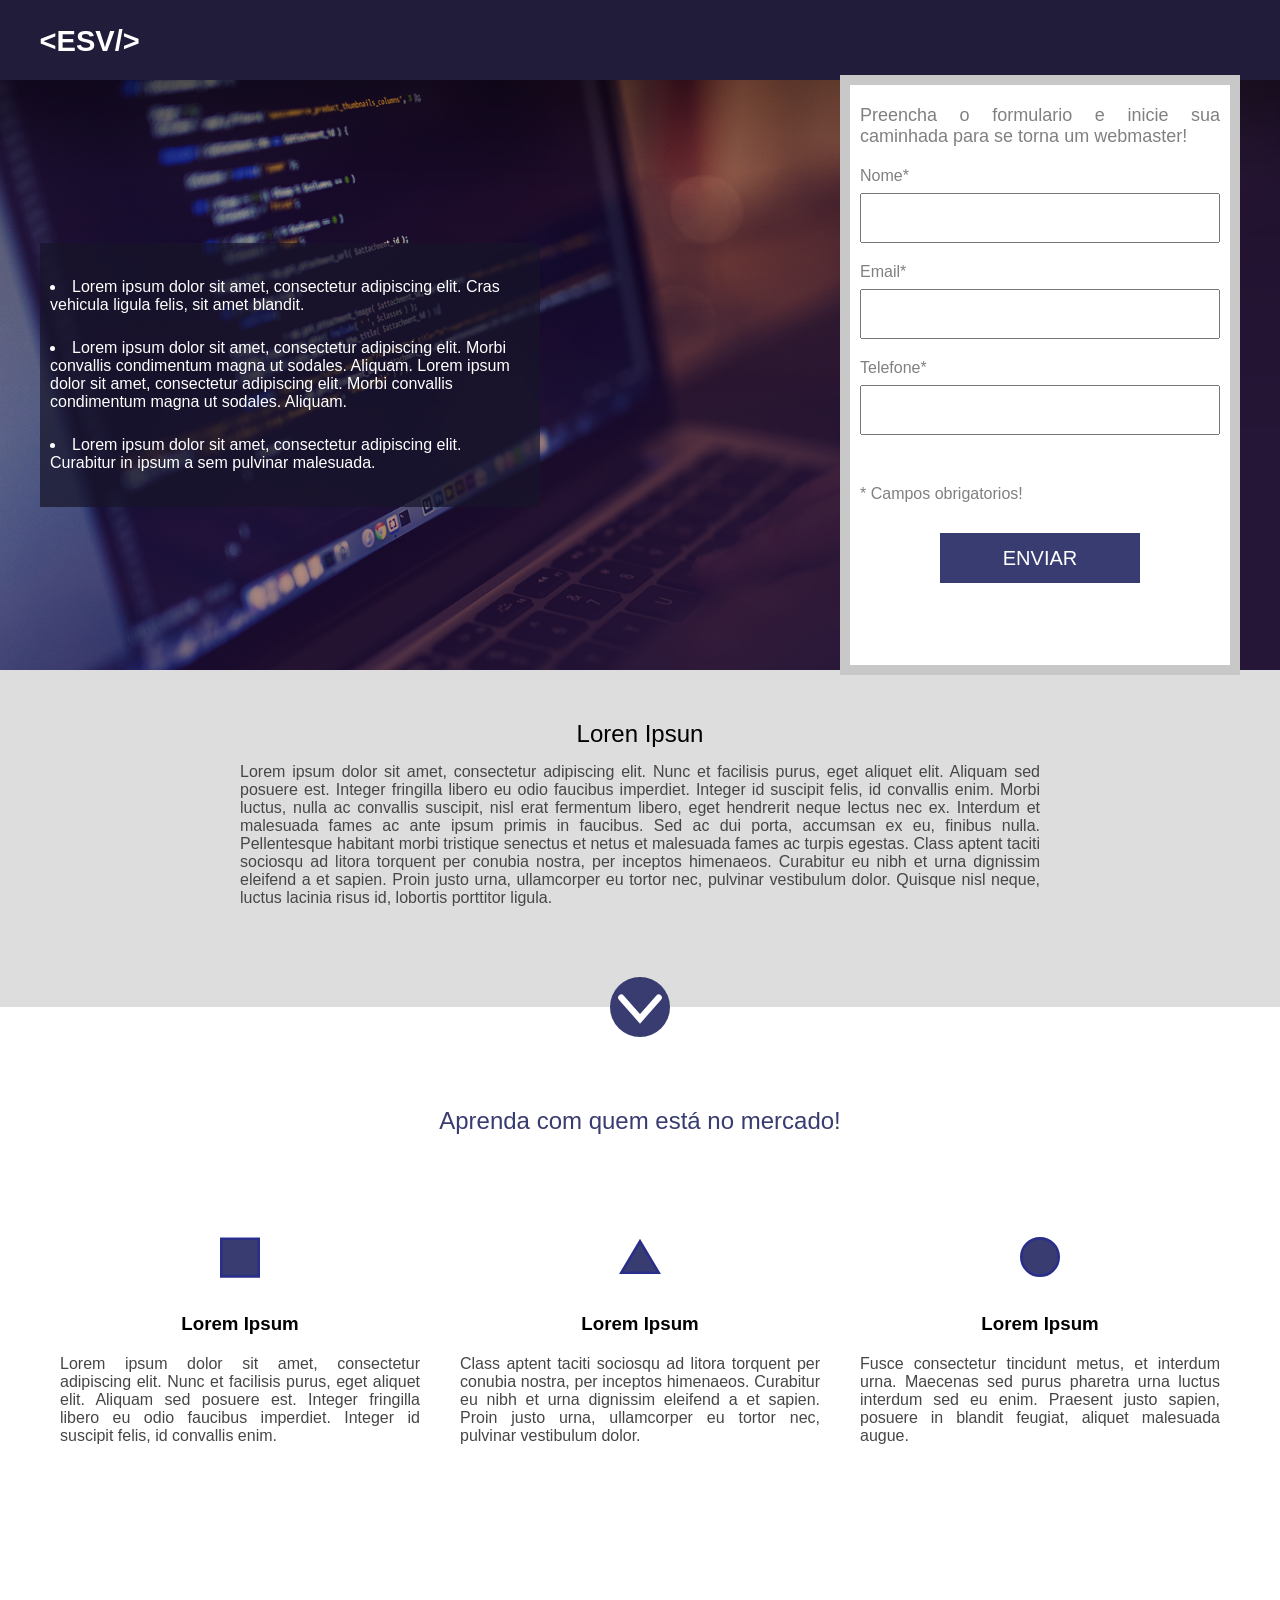
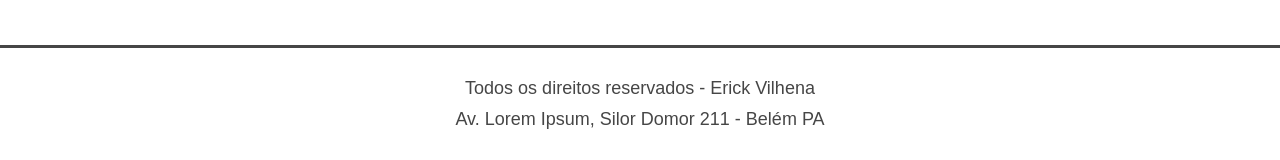
<file: index.html>
<!doctype html>
<html lang="pt-br">

<head>
	<title>Landing Page</title>
	<link href="css/style.css" type="text/css" rel="stylesheet" />
	<meta charset="utf-8" />
</head>

<body>
	<header>
		<div class="center">
			<a href="./">
				<img src="./img/logo.svg" />
			</a>
		</div>
	</header>


	<section class="banner">
		<div class="center">
			<div class="banner_left">
				<div class="box">
					<ul>
						<li>Lorem ipsum dolor sit amet, consectetur adipiscing elit.
							Cras vehicula ligula felis, sit amet blandit.</li>
			
						<li>Lorem ipsum dolor sit amet, consectetur adipiscing elit.
							Morbi convallis condimentum magna ut sodales. Aliquam.
							Lorem ipsum dolor sit amet, consectetur adipiscing elit.
							Morbi convallis condimentum magna ut sodales. Aliquam.</li>
			
						<li>Lorem ipsum dolor sit amet, consectetur adipiscing elit.
							Curabitur in ipsum a sem pulvinar malesuada.</li>
					</ul>
				</div><!--box-->
			</div>

			<div class="banner_right">
				<form>
					<h4>Preencha o formulario e inicie sua caminhada
						para se torna um webmaster!
					</h4>
			
					<p>Nome*</p>
					<input type="text" />
					<p>Email*</p>
					<input type="email" />
					<p>Telefone*</p>
					<input type="text" />
			
					<span>* Campos obrigatorios!</span>
			
					<div class="aux-button">
						<button>ENVIAR</button>
					</div><!--aux-button-->
				</form>
			</div>
		</div>
	</section><!--banner-->

	<section class="texto-sobre">
		<div class="aux-texto-sobre">
			<h1>Loren Ipsun</h1>
			<p>
				Lorem ipsum dolor sit amet, consectetur adipiscing elit. Nunc et facilisis
				purus, eget aliquet elit. Aliquam sed posuere est. Integer fringilla
				libero eu odio faucibus imperdiet. Integer id suscipit felis, id convallis
				enim. Morbi luctus, nulla ac convallis suscipit, nisl erat fermentum
				libero, eget hendrerit neque lectus nec ex. Interdum et malesuada fames
				ac ante ipsum primis in faucibus. Sed ac dui porta, accumsan ex eu, finibus
				nulla. Pellentesque habitant morbi tristique senectus et netus et malesuada
				fames ac turpis egestas. Class aptent taciti sociosqu ad litora torquent per
				conubia nostra, per inceptos himenaeos. Curabitur eu nibh et urna dignissim
				eleifend a et sapien. Proin justo urna, ullamcorper eu tortor nec, pulvinar
				vestibulum dolor. Quisque nisl neque, luctus lacinia risus id, lobortis
				porttitor ligula.
			</p>
		</div><!--aux-texto-sobre-->

		<div class="seta">
			<img src='./img/seta.svg'/>
		</div>
	</section><!--texto-sobre-->

	<section class="vantagens">
		<div class="center">
			<h2>Aprenda com quem está no mercado!</h2>

		<div class="caixas">
			<div class="caixa-single">
				<img src="img/quadra.svg">

				<h3>Lorem Ipsum</h3>
				<p>
					Lorem ipsum dolor sit amet, consectetur adipiscing elit. Nunc et
					facilisis purus, eget aliquet elit. Aliquam sed posuere est. Integer
					fringilla libero eu odio faucibus imperdiet. Integer id suscipit felis,
					id convallis enim.
				</p>
			</div><!--caixa-single-->

			<div class="caixa-single">
				<img src="img/trian.svg">

				<h3>Lorem Ipsum</h3>
				<p>
					Class aptent taciti sociosqu ad litora torquent per conubia nostra,
					per inceptos himenaeos. Curabitur eu nibh et urna dignissim eleifend
					a et sapien. Proin justo urna, ullamcorper eu tortor nec, pulvinar
					vestibulum dolor.
				</p>
			</div><!--caixa-single-->

			<div class="caixa-single">
				<img src="img/circo.svg">

				<h3>Lorem Ipsum</h3>
				<p>
					Fusce consectetur tincidunt metus, et interdum urna. Maecenas sed
					purus pharetra urna luctus interdum sed eu enim. Praesent justo sapien,
					posuere in blandit feugiat, aliquet malesuada augue.
				</p>
			</div><!--caixa-single-->
		</div><!--caixas-->
		</div>
	</section><!--vantagens-->

	<footer>
		<p>Todos os direitos reservados - Erick Vilhena</p>

		<p>Av. Lorem Ipsum, Silor Domor 211 - Belém PA</p>
	</footer>


</body>

</html>
</file>
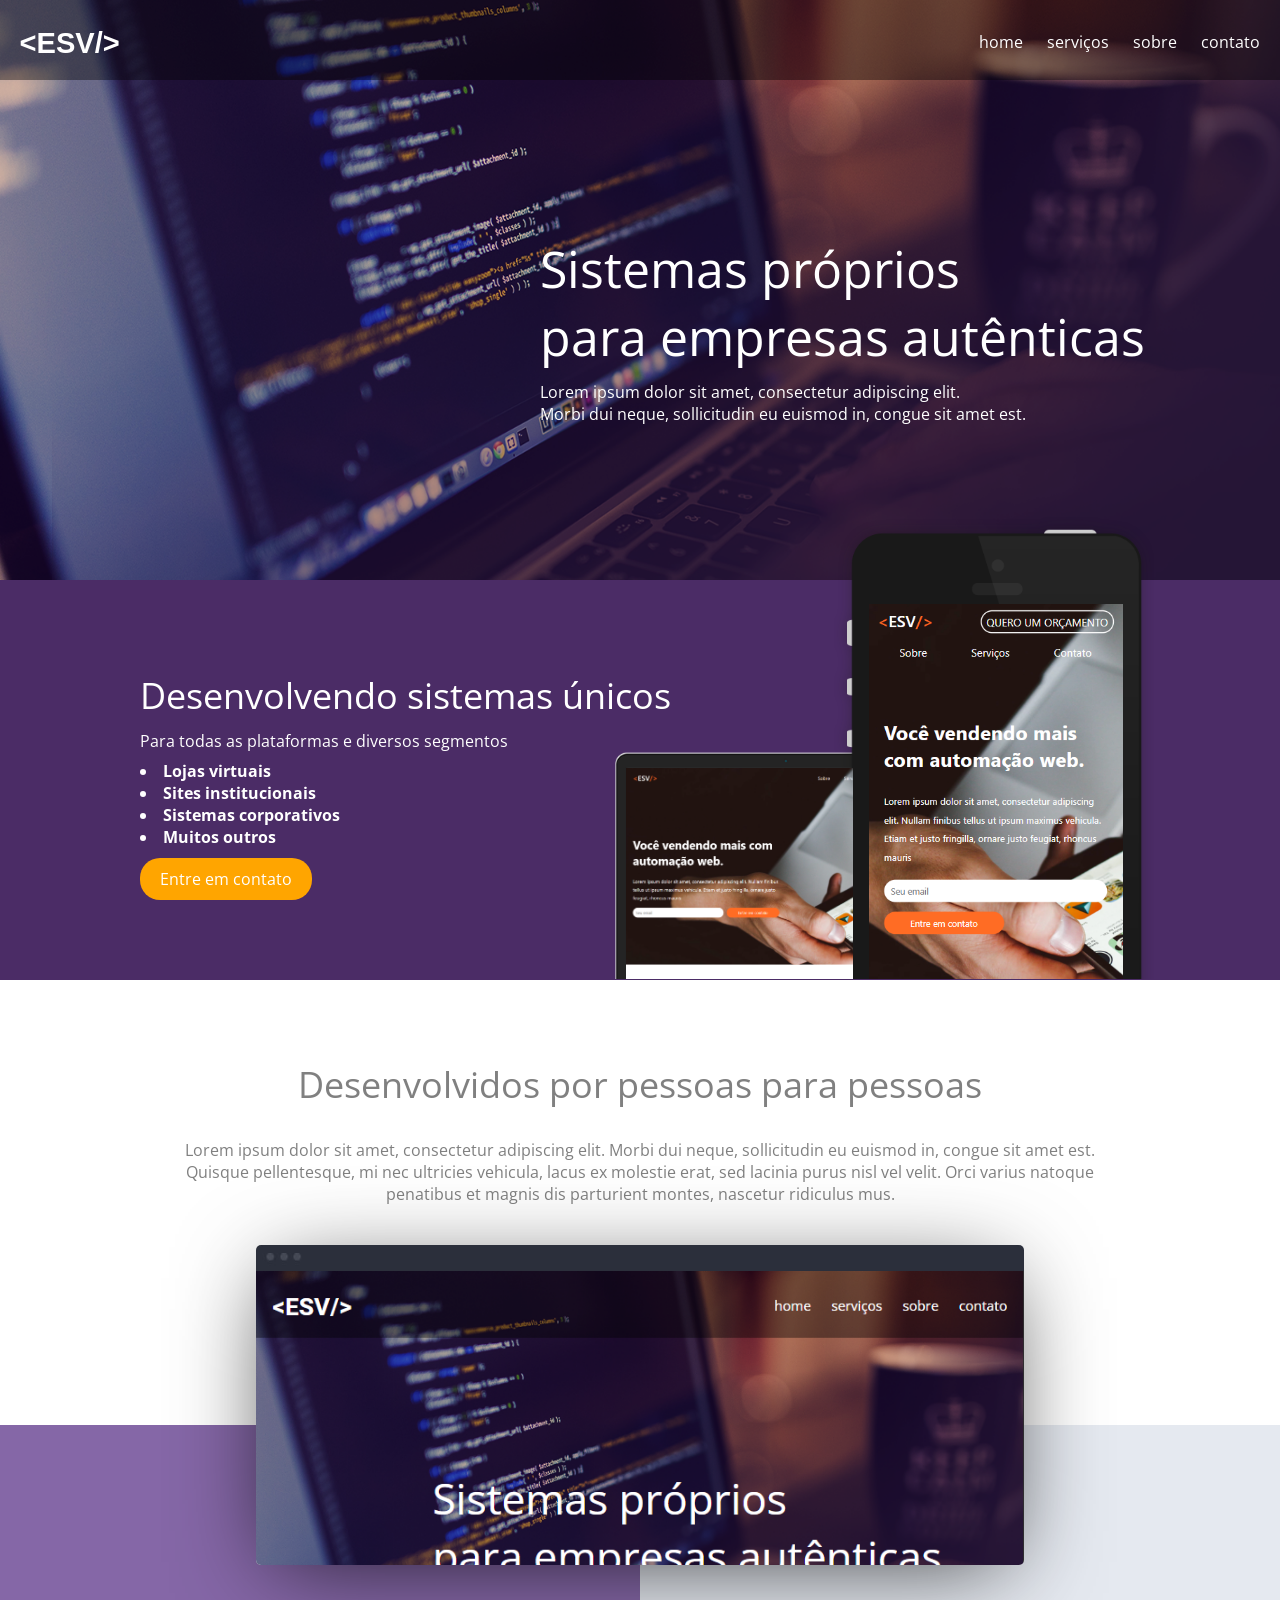
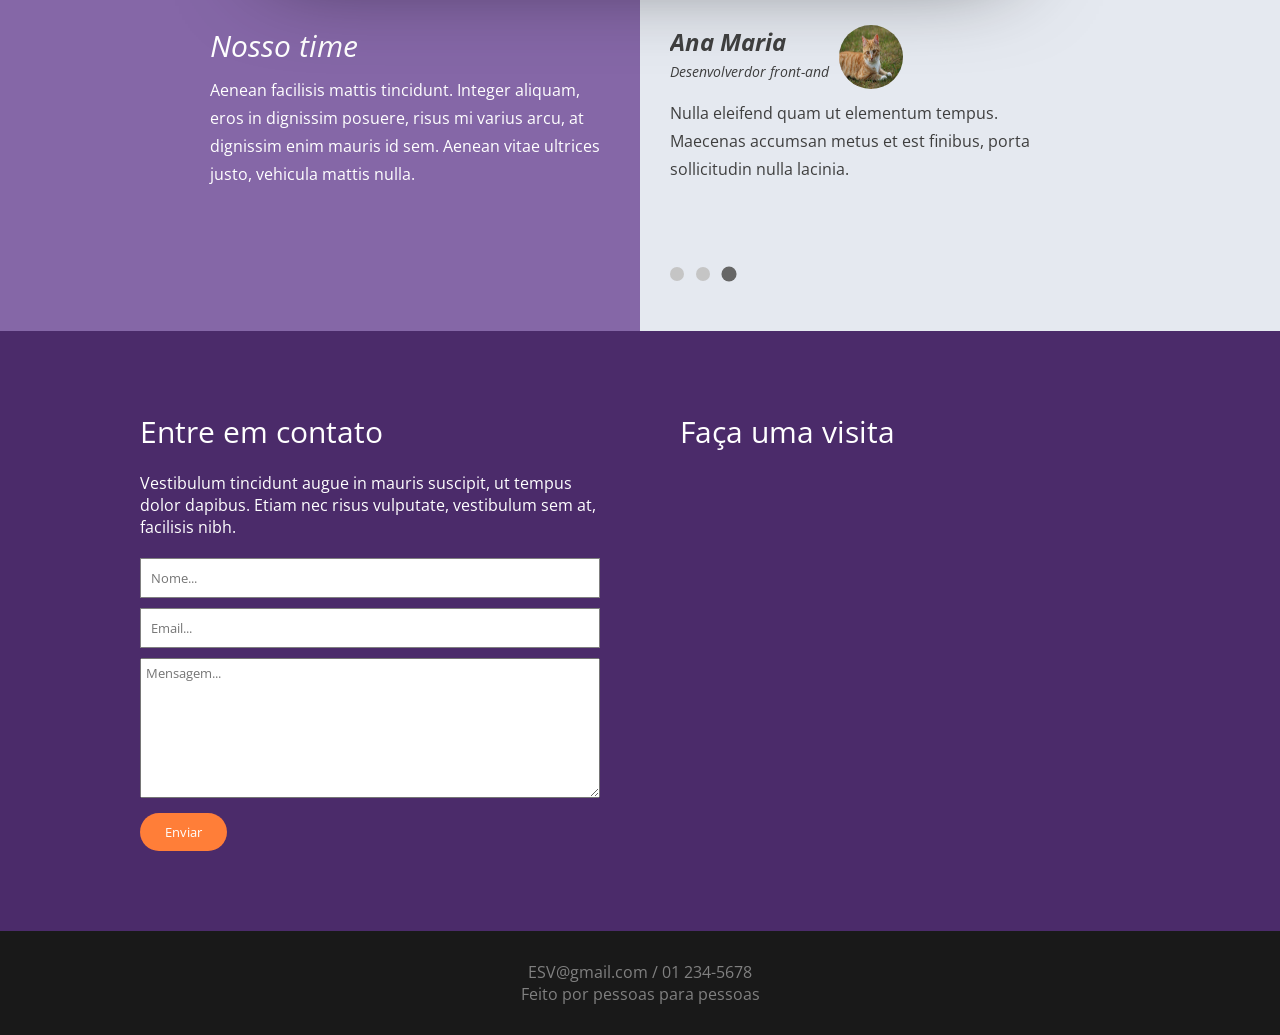
<file: projeto_03/index.html>
<!DOCTYPE html>
<html lang="pt-br">
<head>
	<title>Landing Page</title>
	<link href="https://fonts.googleapis.com/css?family=Open+Sans:300,400" rel="stylesheet" />
	<link href="css/style.css" rel="stylesheet" type="text/css" />
	<link href="css/style-slide.css" rel="stylesheet" type="text/css" />
	<meta charset="utf-8" />
	<meta name="description" content="Terceiro projeto do curso de front-and" />
	<meta name="keywords" content="Terceiro, projeto, front-and" />
	<meta name="author" content="Erick Vilhena" />
	<meta name="viewport" content="width=device-width,initial-scale=1.0,maximum-scale=1.0" />
	<!-- <script defer src="./js/esv-slider.js"></script> -->
	<script defer src="js/script.js"></script>
	<script defer src="js/script-slide.js"></script>
</head>
<body>
	<section class="header">
		<header class="home">
			<div class="center">
				<div class="logo">
					<a href="./">
						<img src="img/logo.svg" />
					</a>
				</div>
	
				<nav>
					<a href=".home">home</a>
					<a href=".servicos">serviços</a>
					<a href=".sobre">sobre</a>
					<a href=".contato">contato</a>
				</nav>
			</div>
		</header>

		<main>
			<section>
				<h1>Sistemas próprios </br> para empresas autênticas</h1>

				<p>Lorem ipsum dolor sit amet, consectetur adipiscing elit. </br> Morbi dui neque, sollicitudin eu euismod in, congue sit amet est.</p>
			</section>
		</main>
	</section> <!--header-->

	<section class="sessao-1 servicos">
		<div class="center">
			<div class="texto">
				<h1>Desenvolvendo sistemas únicos</h1>

				<p>Para todas as plataformas e diversos segmentos</p>

				<ul>
					<li>Lojas virtuais</li>
					<li>Sites institucionais</li>
					<li>Sistemas corporativos</li>
					<li>Muitos outros</li>
				</ul>

				<a href=".contato">Entre em contato</a>
			</div><!--texto-->

			<div class="img-cell">
				<img src="img/device.png"/>
				<div class="st_1">
					<img src="img/st-1.png"/>
				</div>

				<div class="st_2">
					<img src="./img/st-2.png"/>
				</div>
			</div><!--aimg-cell-->
		</div><!--center-->
	</section><!--sessao-1-->

	<section class="sessao-2 sobre">
		<div class="center">
			<h1>Desenvolvidos por pessoas para pessoas</h1>

			<p>Lorem ipsum dolor sit amet, consectetur adipiscing elit. Morbi dui neque, sollicitudin eu euismod in, congue sit amet est. Quisque pellentesque, mi nec ultricies vehicula, lacus ex molestie erat, sed lacinia purus nisl vel velit. Orci varius natoque penatibus et magnis dis parturient montes, nascetur ridiculus mus.</p>
			<div class="img-flutuante">
				<div class="cega">
					<img src="./img/st-3.png"/>
				</div>
			</div><!--img-flutuante--> 
		</div><!--center-->

		
	</section><!--sessao-2-->

	<section class="sessao-3">
		<div class="esquerda">
			<div class="aux">
				<h1>Nosso time</h1>

				<p>Aenean facilisis mattis tincidunt. Integer aliquam, eros in dignissim posuere, risus mi varius arcu, at dignissim enim mauris id sem. Aenean vitae ultrices justo, vehicula mattis nulla.</p>
			</div><!--aux-->
		</div><!--esquerda-->

		<div class="direita">
			<div class="aux">
				<div class="carrosel carousel js-carousel "     
				 data-infinite="true"
				 data-autoplay="true"
				 data-autoplay-speed="3500"
				 data-show-bullets="true"
				 data-slides-desktop="1"
				 data-slides-tablet="1"
				 data-slides-mobile="1">
				 
					<div class="carousel-track">
						<div class="carousel-slide">
							<div class="perfil">
								<div class="texto">
									<h1>Erick Vilhena</h1>
									<p>Desenvolverdor front-and</p>
								</div>
								<img src="img/eri.jpg" />
							</div><!--perfil-->
							
							<p> Aliquam vestibulum interdum est viverra vestibulum. Integer cursus sem ut est pretium mollis. Nunc quis pellentesque nulla, porttitor laoreet neque.</p>
						</div><!--carousel-slide-->

						<div class="carousel-slide">
							<div class="perfil">
								<div class="texto">
									<h1>João da Silva</h1>
									<p>Co-fundador/Desenvolverdor</p>
								</div>
								<img src="img/actor1.png" />
							</div><!--perfil-->
							
							<p>Nunc augue dolor, convallis sed mauris eget, semper suscipit purus. Proin ut elit pretium, rhoncus diam vel, lacinia turpis. Donec mollis tortor id condimentum cursus. Curabitur id tempus lacus. Donec dignissim at diam nec efficitur.</p>
						</div><!--carousel-slide-->

						<div class="carousel-slide">
							<div class="perfil">
								<div class="texto">
									<h1>Ana Maria</h1>
									<p>Desenvolverdor front-and</p>
								</div>
								<img src="img/actor2" />
							</div><!--perfil-->
							
							<p>Nulla eleifend quam ut elementum tempus. Maecenas accumsan metus et est finibus, porta sollicitudin nulla lacinia.</p>
						</div><!--carousel-slide-->

					</div>

					<div class="carousel-bullets" aria-label="Navegação do carrossel"></div>
				</div><!--carrosel-->
				
			</div><!--aux-->
		</div><!--direita-->
	</section><!--sessao-3-->

	<section class="sessao-4 contato">
		<div class="contato">
			<div class="aux">
				<h1>Entre em contato</h1>

				<p>Vestibulum tincidunt augue in mauris suscipit, ut tempus dolor dapibus. Etiam nec risus vulputate, vestibulum sem at, facilisis nibh.</p>
				
				<form>
					<input type="text" placeholder="Nome..." />
					<input type="email" placeholder="Email..." />
					<textarea placeholder="Mensagem..."></textarea>
					<button>Enviar</button>
				</form>
			</div><!--aux-->
		</div><!--contato-->

		<div class="mapa">
			<div class="aux">
				<h1>Faça uma visita</h1>

				<div class="google-maps">
					<iframe src="https://www.google.com/maps/embed?pb=!1m18!1m12!1m3!1d393.7665314738287!2d-48.45193905301256!3d-1.4740141645296274!2m3!1f0!2f0!3f0!3m2!1i1024!2i768!4f13.1!3m3!1m2!1s0x92a48d94b1d001fd%3A0x9fa8c42b81857a3d!2sF%C3%A1brica%20de%20Software!5e0!3m2!1spt-BR!2sbr!4v1673129940474!5m2!1spt-BR!2sbr" width="100%" height="100%" style="border:0;" allowfullscreen="" loading="lazy" referrerpolicy="no-referrer-when-downgrade"></iframe>
				</div><!--google-maps-->
			</div><!--aux-->
		</div><!--mapa-->
	</section><!--sessao4-->

	<footer>
		<p>ESV@gmail.com / 01 234-5678</p>
		<p>Feito por pessoas para pessoas</p>
	</footer>

</body>	
</html>
</file>
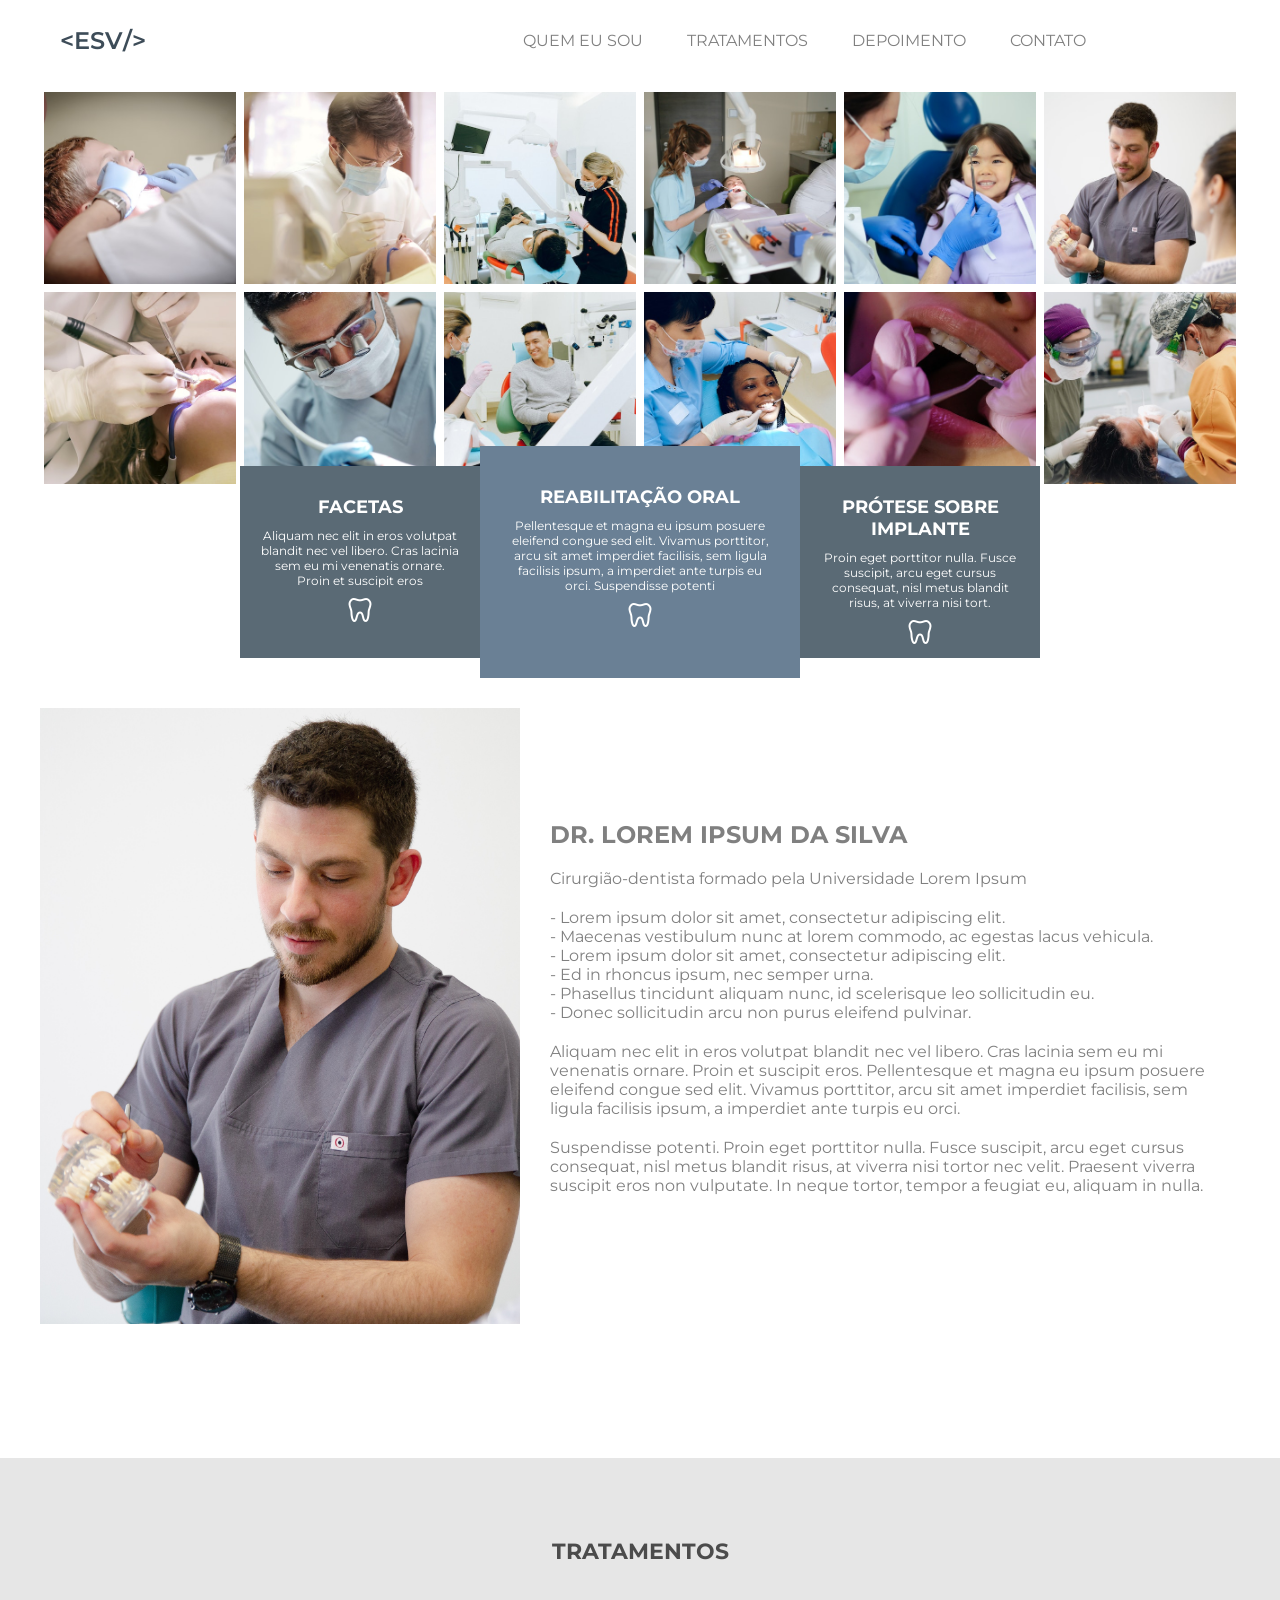
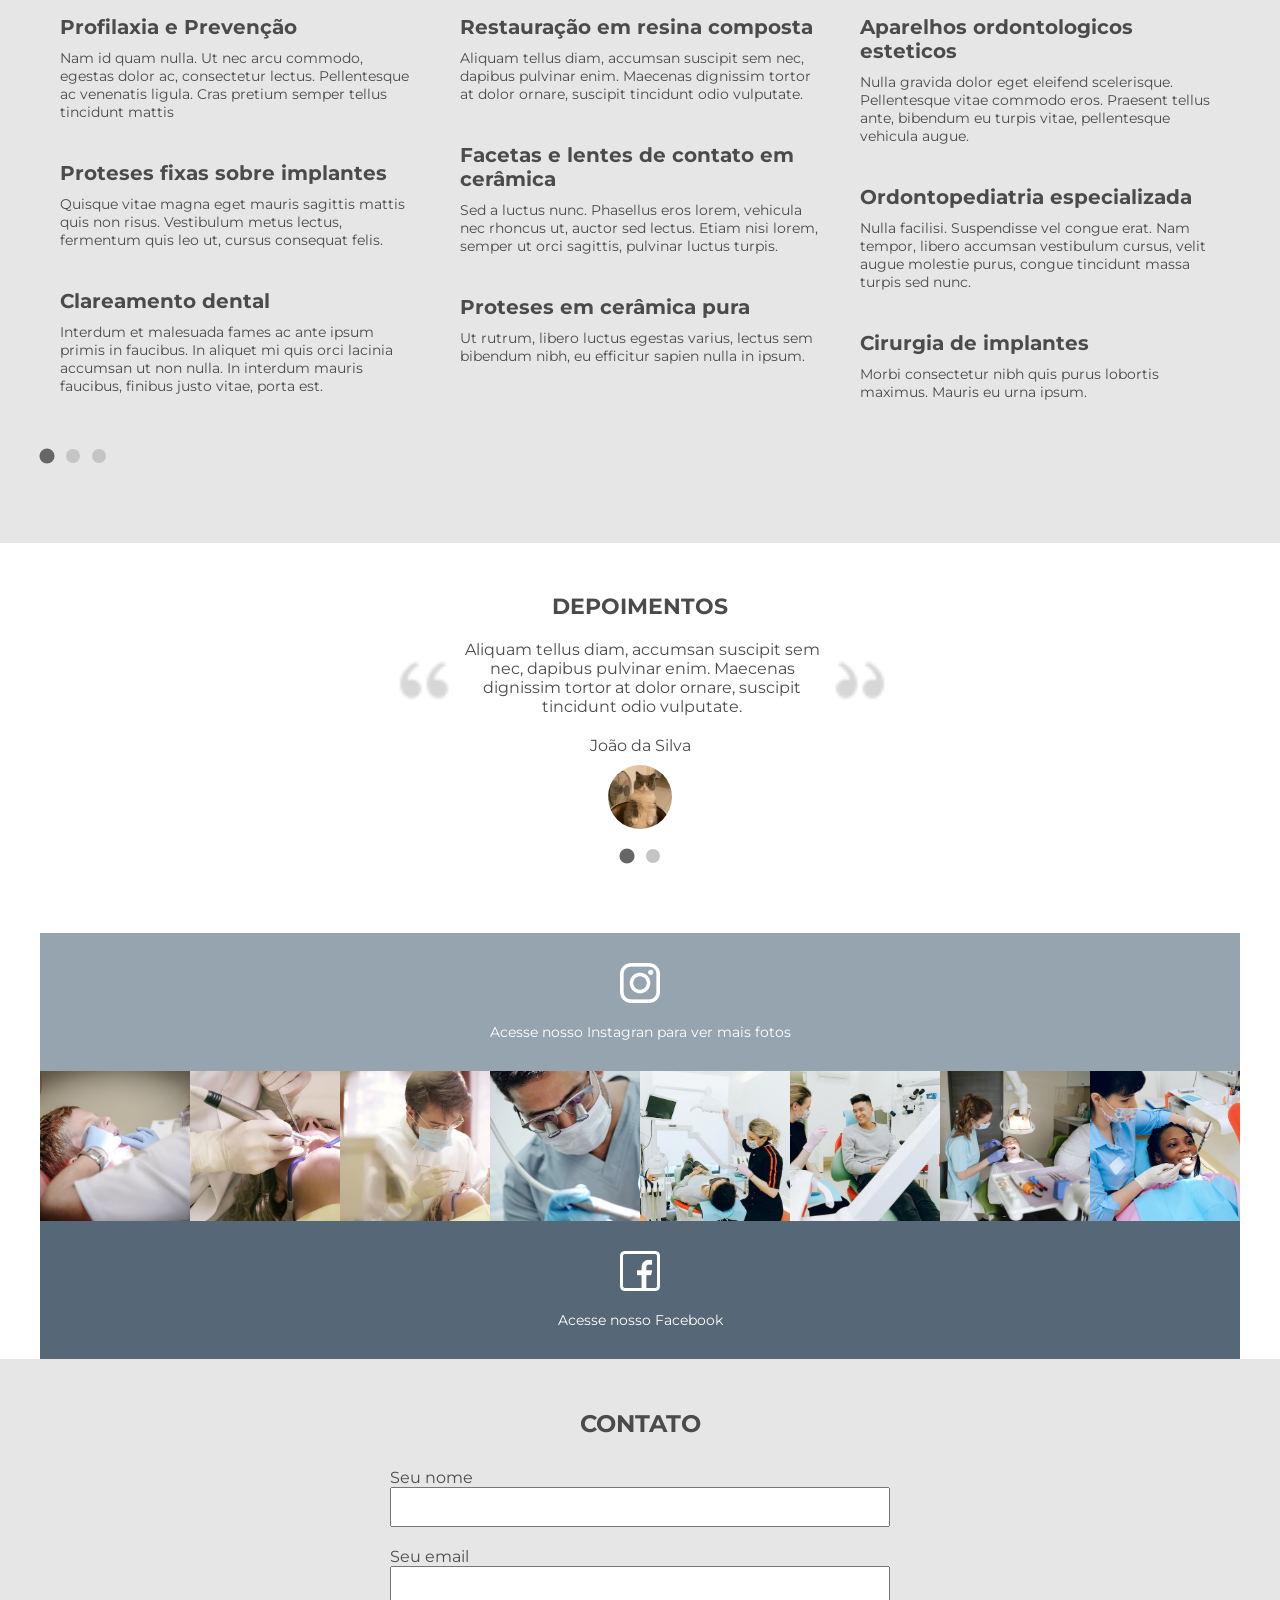
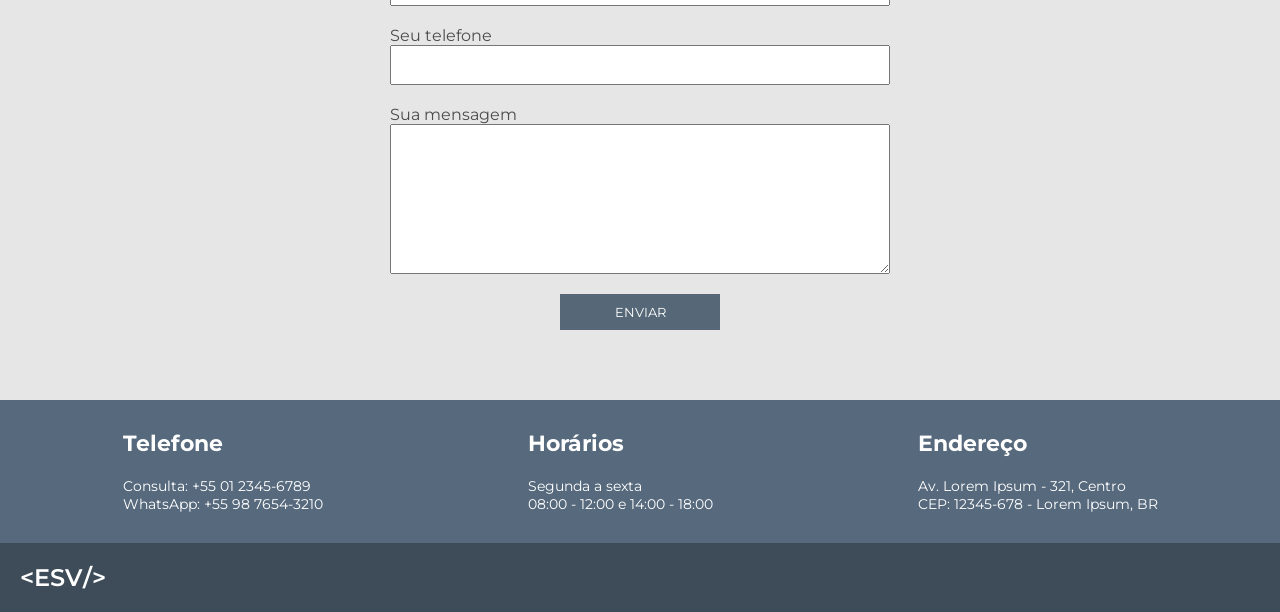
<file: projeto_04/index.html>
﻿<!DOCTYPE html>
<html lang="pr-br">
<head>
	<title>Projeto 04</title>
	<link href="https://fonts.googleapis.com/css?family=Montserrat" rel="stylesheet">
	<link href="css/style.css" rel="stylesheet" type="text/css">
	<link href="css/style-slide.css" rel="stylesheet" type="text/css">
	<meta charset="utf-8" />
	<meta name="description" content="Quarto projeto do curso de front-and">
	<meta name="keywords" content="quarto, projeto, front-and">
	<meta name="author" content="Erick Vilhena" />
	<meta name="viewport" content="width=device-width,initial-scale=1.0,maximum-scale=1.0" />
	<!-- <script defer src="./js/esv-slider.js"></script> -->
	<script defer src="js/script.js"></script>
	<script defer src="js/script-slide.js"></script>
</head>
<body>
	<header>
		<section class="center">
			<div class="logo">
				<!-- <img src="imagens/logo.png" /> -->
				 <div class="logo">
                        <a class='Logo' href='./'>
                            <span><</span>

                            <p>ESV</p>

                            <span>/></span>
                        </a>
                    </div><!--logo-->
			</div><!--logo-->

			<nav>
				<a href=".quem-eu-sou">QUEM EU SOU</a>
				<a href=".tratamentos">TRATAMENTOS</a>
				<a href=".depoimentos">DEPOIMENTO</a>
				<a href=".contato">CONTATO</a>
			</nav>
		</section>
	</header>

	<section class="mozaico">
		<div class="center carousel js-carousel"
          data-infinite="false"
          data-autoplay="true"
          data-autoplay-speed="2000"
          data-show-bullets="false"
          data-slides-desktop="6"
          data-slides-tablet="4"
          data-slides-mobile="3"
          data-drag-mobile="true">
			<div class="carousel-track">
				<div class="dual-img carousel-slide">
					<div style="background-image: url(imagens/1.jpg);" class="img"></div>
					<div style="background-image: url(imagens/2.jpg);" class="img"></div>
				</div><!--dual-img-->

				<div class="dual-img carousel-slide">
					<div style="background-image: url(imagens/3.jpg);" class="img"></div>
					<div style="background-image: url(imagens/4.jpg);" class="img"></div>
				</div><!--dual-img-->

				<div class="dual-img carousel-slide">
					<div style="background-image: url(imagens/5.jpg);" class="img"></div>
					<div style="background-image: url(imagens/6.jpg);" class="img"></div>
				</div><!--dual-img-->

				<div class="dual-img carousel-slide">
					<div style="background-image: url(imagens/7.jpg);" class="img"></div>
					<div style="background-image: url(imagens/8.jpg);" class="img"></div>
				</div><!--dual-img-->

				<div class="dual-img carousel-slide">
					<div style="background-image: url(imagens/9.jpg);" class="img"></div>
					<div style="background-image: url(imagens/10.jpg);" class="img"></div>
				</div><!--dual-img-->

				<div class="dual-img carousel-slide">
					<div style="background-image: url(imagens/11.jpg);" class="img"></div>
					<div style="background-image: url(imagens/12.jpg);"  class="img"></div>
				</div><!--dual-img-->
			</div>
		</div><!--center-->
	</section><!--mozaico-->

	<section class="procedimentos">
		<div class="center">
			<div class="caixa-single">
				<h3>FACETAS</h3>
				
				<p>Aliquam nec elit in eros volutpat blandit nec vel libero. Cras lacinia 
					sem eu mi venenatis ornare. Proin et suscipit eros</p>

					<img src="imagens/dente.png" />
			</div><!--caixa-single-->

			<div class="caixa-single">
				<h3>REABILITAÇÃO ORAL</h3>
				
				<p>Pellentesque et magna eu ipsum posuere eleifend congue sed elit. Vivamus 
					porttitor, arcu sit amet imperdiet facilisis, sem ligula facilisis ipsum,
					a imperdiet ante turpis eu orci. Suspendisse potenti</p>

				<img src="imagens/dente.png" />
			</div><!--caixa-single-->

			<div class="caixa-single">
				<h3>PRÓTESE SOBRE IMPLANTE</h3>
				
				<p>Proin eget porttitor nulla. Fusce suscipit, arcu eget cursus consequat, 
					nisl metus blandit risus, at viverra nisi tort.</p>

					<img src="imagens/dente.png" />
			</div><!--caixa-single-->
		</div><!--center-->
	</section><!--procedimentos-->

	<section class="perfil quem-eu-sou" >
		<div class="center">
			<div class="img-perfil">
				<img src="imagens/foto-perfil.jpg" />
			</div><!--img-perfil-->

			<div class="texto">
				<h1>DR. LOREM IPSUM DA SILVA</h1>
				<p>Cirurgião-dentista formado pela Universidade Lorem Ipsum</p>

				<ul>
					<li>- Lorem ipsum dolor sit amet, consectetur adipiscing elit.</li>
					<li>- Maecenas vestibulum nunc at lorem commodo, ac egestas lacus vehicula.</li>
					<li>- Lorem ipsum dolor sit amet, consectetur adipiscing elit.</li>
					<li>- Ed in rhoncus ipsum, nec semper urna.</li>
					<li>- Phasellus tincidunt aliquam nunc, id scelerisque leo sollicitudin eu.</li>
					<li>- Donec sollicitudin arcu non purus eleifend pulvinar.</li>
				</ul>
				
				<p>Aliquam nec elit in eros volutpat blandit nec vel libero. Cras lacinia sem 
					eu mi venenatis ornare. Proin et suscipit eros. Pellentesque et magna eu 
					ipsum posuere eleifend congue sed elit. Vivamus porttitor, arcu sit amet 
					imperdiet facilisis, sem ligula facilisis ipsum, a imperdiet ante turpis 
					eu orci.</p>

				<p>Suspendisse potenti. Proin eget porttitor nulla. Fusce suscipit, arcu eget 
					cursus consequat, nisl metus blandit risus, at viverra nisi tortor nec velit.
					Praesent viverra suscipit eros non vulputate. In neque tortor, tempor a 
					feugiat eu, aliquam in nulla.</p>
			</div><!--texto-->
		</div><!--center-->
	</section><!--perfil-->

	<section class="videos-ex">
		<!----
		<div class="center">
			<div class="video">
				<iframe width="100%" height="100%" max-height="120px" src="https://www.youtube.com/embed/pJDTxBlCzN0" title="ODONTOLOGIA: DETALHES DO CURSO E MERCADO (com Dr. Mauricio Lemos)" frameborder="0" allow="accelerometer; autoplay; clipboard-write; encrypted-media; gyroscope; picture-in-picture; web-share" allowfullscreen></iframe>
			</div>

			<div class="video">
				<iframe width="100%" height="100%" max-height="120px" src="https://www.youtube.com/embed/wek9UJpeaKo" title="10 MOTIVOS PARA VOCÊ FAZER ODONTOLOGIA" frameborder="0" allow="accelerometer; autoplay; clipboard-write; encrypted-media; gyroscope; picture-in-picture; web-share" allowfullscreen></iframe>
			</div>

			<div class="video">
				<iframe width="100%" height="100%" max-height="120px" src="https://www.youtube.com/embed/ZhU5UxVJCNE" title="TOUR | CONSULTÓRIO ODONTOLÓGICO MODERNO 80M²" frameborder="0" allow="accelerometer; autoplay; clipboard-write; encrypted-media; gyroscope; picture-in-picture; web-share" allowfullscreen></iframe>
			</div>
		</div>-->
	</section><!--videos-ex-->

	<section class="tratamentos">
		<div class="center">
			<h1>TRATAMENTOS</h1>

			<div class="area-tratamentos">
				<div class="carrossel carousel js-carousel"
					data-infinite="false"
					data-autoplay="true"
					data-autoplay-speed="3500"
					data-show-bullets="true"
					data-slides-desktop="3"
					data-slides-tablet="2"
					data-slides-mobile="1"
					data-drag-mobile="true">

					<div class="carousel-track">
					<div class="tri-tratamento carousel-slide">
						<div class="tratamento-single">
							<h1>Profilaxia e Prevenção</h1>
		
							<p>Nam id quam nulla. Ut nec arcu commodo, egestas dolor ac, consectetur lectus. Pellentesque ac venenatis ligula. Cras pretium semper tellus tincidunt mattis</p>
						</div><!--tratamento-single-->
		
						<div class="tratamento-single">
							<h1>Proteses fixas sobre implantes</h1>
		
							<p>Quisque vitae magna eget mauris sagittis mattis quis non risus. Vestibulum metus lectus, fermentum quis leo ut, cursus consequat felis.</p>
						</div><!--tratamento-single-->
		
						<div class="tratamento-single">
							<h1>Clareamento dental</h1>
		
							<p>Interdum et malesuada fames ac ante ipsum primis in faucibus. In aliquet mi quis orci lacinia accumsan ut non nulla. In interdum mauris faucibus, finibus justo vitae, porta est.</p>
						</div><!--tratamento-single-->
					</div><!--tri-tratamento-->
					
					<div class="tri-tratamento carousel-slide">
						<div class="tratamento-single">
							<h1>Restauração em resina composta</h1>
		
							<p>Aliquam tellus diam, accumsan suscipit sem nec, dapibus pulvinar enim. Maecenas dignissim tortor at dolor ornare, suscipit tincidunt odio vulputate.</p>
						</div><!--tratamento-single-->
		
						<div class="tratamento-single">
							<h1>Facetas e lentes de contato em cerâmica</h1>
		
							<p>Sed a luctus nunc. Phasellus eros lorem, vehicula nec rhoncus ut, auctor sed lectus. Etiam nisi lorem, semper ut orci sagittis, pulvinar luctus turpis.</p>
						</div><!--tratamento-single-->
		
						<div class="tratamento-single">
							<h1>Proteses em cerâmica pura</h1>
		
							<p>Ut rutrum, libero luctus egestas varius, lectus sem bibendum nibh, eu efficitur sapien nulla in ipsum.</p>
						</div><!--tratamento-single-->
					</div><!--tri-tratamento-->
					
					<div class="tri-tratamento carousel-slide">
						<div class="tratamento-single">
							<h1>Aparelhos ordontologicos esteticos</h1>
		
							<p>Nulla gravida dolor eget eleifend scelerisque. Pellentesque vitae commodo eros. Praesent tellus ante, bibendum eu turpis vitae, pellentesque vehicula augue.</p>
						</div><!--tratamento-single-->
		
						<div class="tratamento-single">
							<h1>Ordontopediatria especializada</h1>
		
							<p>Nulla facilisi. Suspendisse vel congue erat. Nam tempor, libero accumsan vestibulum cursus, velit augue molestie purus, congue tincidunt massa turpis sed nunc.</p>
						</div><!--tratamento-single-->
		
						<div class="tratamento-single">
							<h1>Cirurgia de implantes</h1>
		
							<p>Morbi consectetur nibh quis purus lobortis maximus. Mauris eu urna ipsum.</p>
						</div><!--tratamento-single-->
					</div><!--tri-tratamento-->
					</div>
					<div class="carousel-bullets" aria-label="Navegação do carrossel"></div>
					
				</div><!--carrossel-->
			</div><!--area-tratamentos-->
		</div><!--center-->
	</section><!--tratamentos-->

	<section class="depoimentos">
		<div class="center">
			<h1>DEPOIMENTOS</h1>
			<div class="carrossel carousel js-carousel"
					data-infinite="false"
					data-autoplay="true"
					data-autoplay-speed="3500"
					data-show-bullets="true"
					data-slides-desktop="1"
					data-slides-tablet="1"
					data-slides-mobile="1"
					data-drag-mobile="true">
				<div class="aux-carrossel carousel-track">
					<div class="depoimento-single carousel-slide">
						<img src="imagens/esquerda.png" />

						<p>Aliquam tellus diam, accumsan suscipit sem nec, dapibus pulvinar enim. Maecenas dignissim tortor at dolor ornare, suscipit tincidunt odio vulputate.</p>
						
						<img src="imagens/diretia.png"/>

						<div class="perfil">
							<img  src="imagens/eri.jpg" />
							<p>João da Silva</p>
						</div>
					</div><!--depoimento-single-->

					<div class="depoimento-single carousel-slide">
						<img src="imagens/esquerda.png" />

						<p>Sed a luctus nunc. Phasellus eros lorem, vehicula nec rhoncus ut, auctor sed lectus. Etiam nisi lorem, semper ut orci sagittis, pulvinar luctus turpis.</p>
						
						<img src="imagens/diretia.png"/>

						<div class="perfil">
							<img  src="imagens/depoimento1.png" />
							<p>Ana Maria da Silva</p>
						</div>
					</div><!--depoimento-single-->
				</div><!--aux-carrossel-->
				<div class="carousel-bullets center" aria-label="Navegação do carrossel"></div>
			</div><!--carrossel-->
		</div><!--center-->
	</section><!--depoimentos-->

	<section class="social">
		<div class="center">
			<div class="insta">
				<img src="imagens/logotipo-do-instagram.png" />
				<p>Acesse nosso Instagran para ver mais fotos</p>
			</div><!--insta-->

			<div class="carousel js-carousel" 
					data-infinite="false"
					data-autoplay="true"
					data-autoplay-speed="1500"
					data-show-bullets="true"
					data-slides-desktop="8"
					data-slides-tablet="6"
					data-slides-mobile="4"
					data-drag-mobile="false">
				<div class="fotos carousel-track">
				<div style="background-image: url(imagens/1.jpg);" class="img carousel-slide"></div>
				<div style="background-image: url(imagens/2.jpg);" class="img carousel-slide"></div>
				<div style="background-image: url(imagens/3.jpg);" class="img carousel-slide"></div>
				<div style="background-image: url(imagens/4.jpg);" class="img carousel-slide"></div>
				<div style="background-image: url(imagens/5.jpg);" class="img carousel-slide"></div>
				<div style="background-image: url(imagens/6.jpg);" class="img carousel-slide"></div>
				<div style="background-image: url(imagens/7.jpg);" class="img carousel-slide"></div>
				<div style="background-image: url(imagens/8.jpg);" class="img carousel-slide"></div>
			</div><!--fotos-->
			</div>

			<div class="face">
				<img src="imagens/facebook.png" />
				<p>Acesse nosso Facebook</p>
			</div><!--face-->
		</div><!--center-->
	</section><!--social-->

	<section class="contato">
		<form>
			<h1>CONTATO</h1>
			<p>Seu nome</p>
			<input type="text" required />
			<p>Seu email</p>
			<input type="email" required />
			<p>Seu telefone</p>
			<input type="text" required />
			<p>Sua mensagem</p>
			<textarea></textarea>
			<button>ENVIAR</button>
		</form>
	</section><!--contato-->

	<footer>
		<section class="informacoes">
			<div class="caixa">
				<h1>Telefone</h1>

				<p>Consulta: +55 01 2345-6789</p>
				<p>WhatsApp: +55 98 7654-3210</p>
			</div><!--caixa-->

			<div class="caixa">
				<h1>Horários</h1>

				<p>Segunda a sexta</p>
				<p>08:00 - 12:00 e 14:00 - 18:00</p>
			</div><!--caixa-->

			<div class="caixa">
				<h1>Endereço</h1>

				<p>Av. Lorem Ipsum - 321, Centro</p>
				<p>CEP: 12345-678 - Lorem Ipsum, BR</p>
			</div><!--caixa-->
		</section><!--informacoes-->

		<section class="marca">
			<div class="logo">
				<a class='Logo' href='./'>
					<span><</span>

					<p>ESV</p>

					<span>/></span>
				</a>
			</div><!--logo-->
		</section><!--marca-->
	</footer>
</body>
</html>
</file>
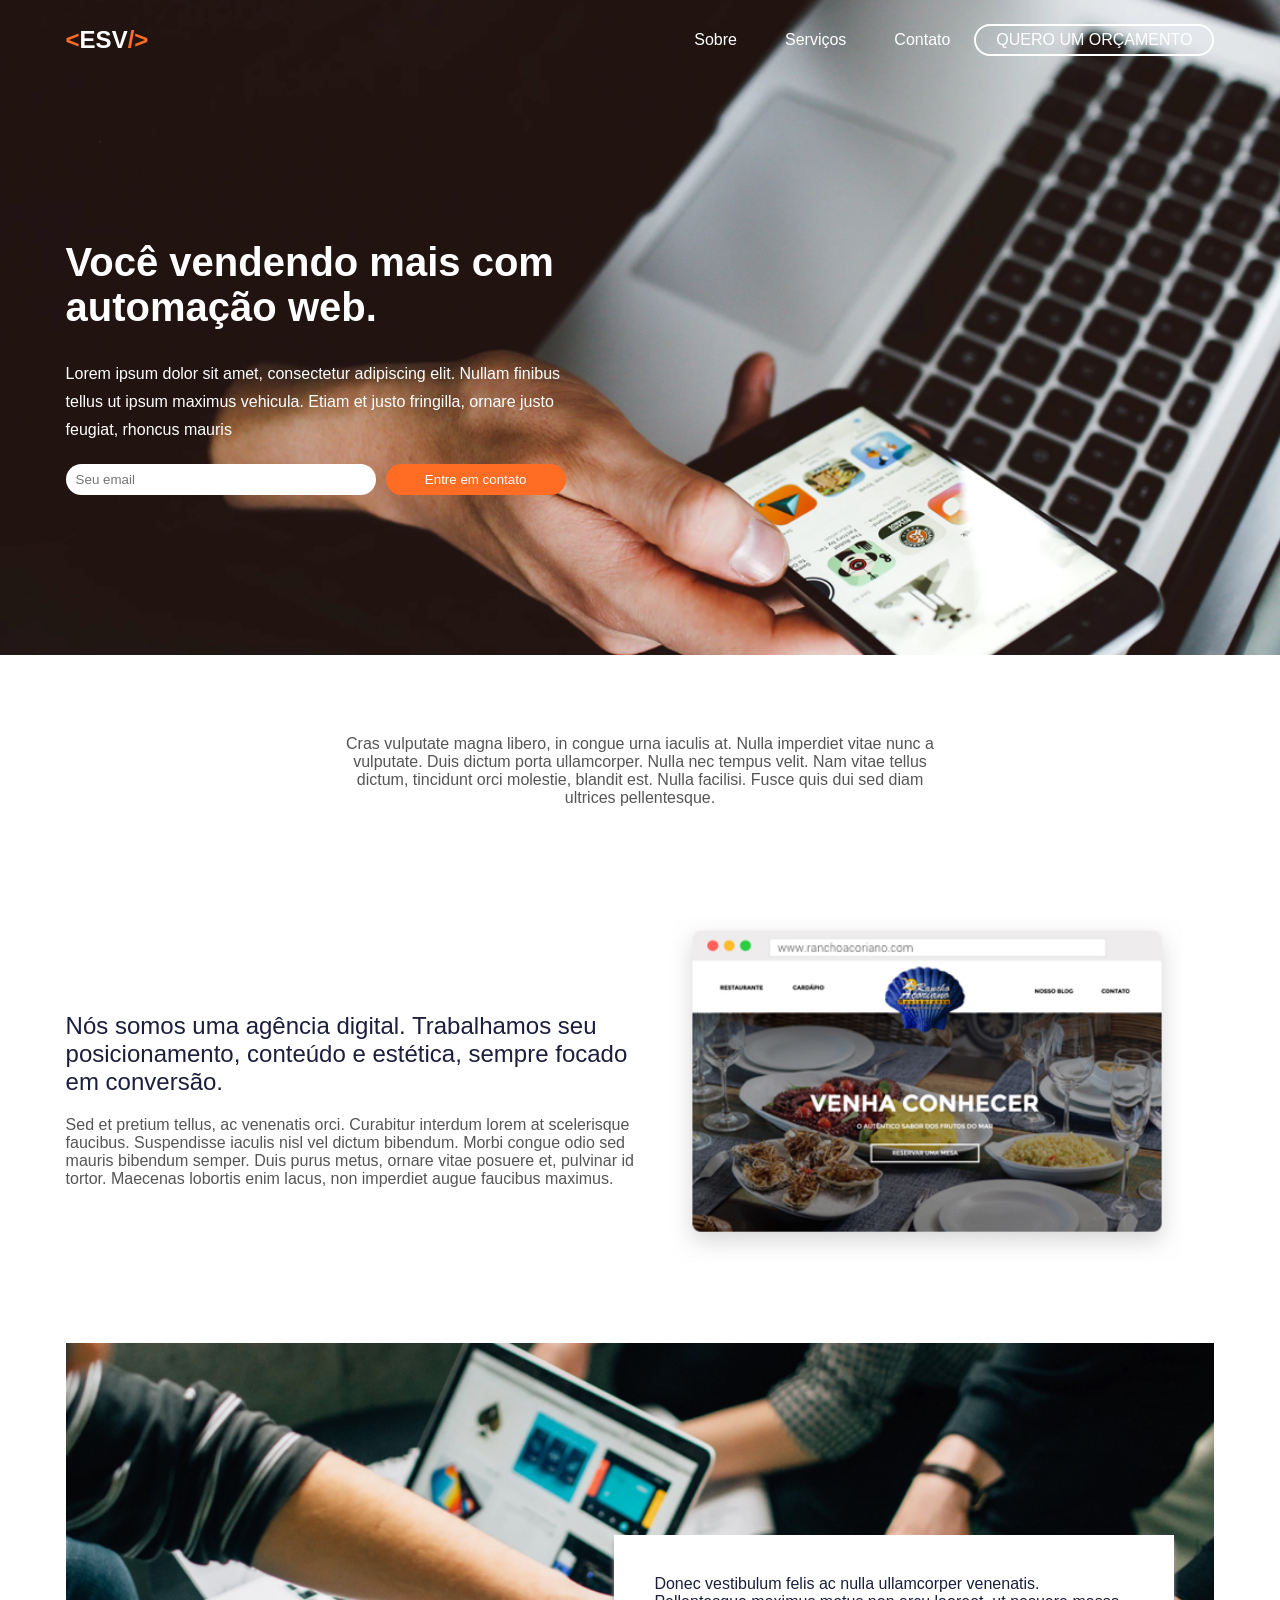
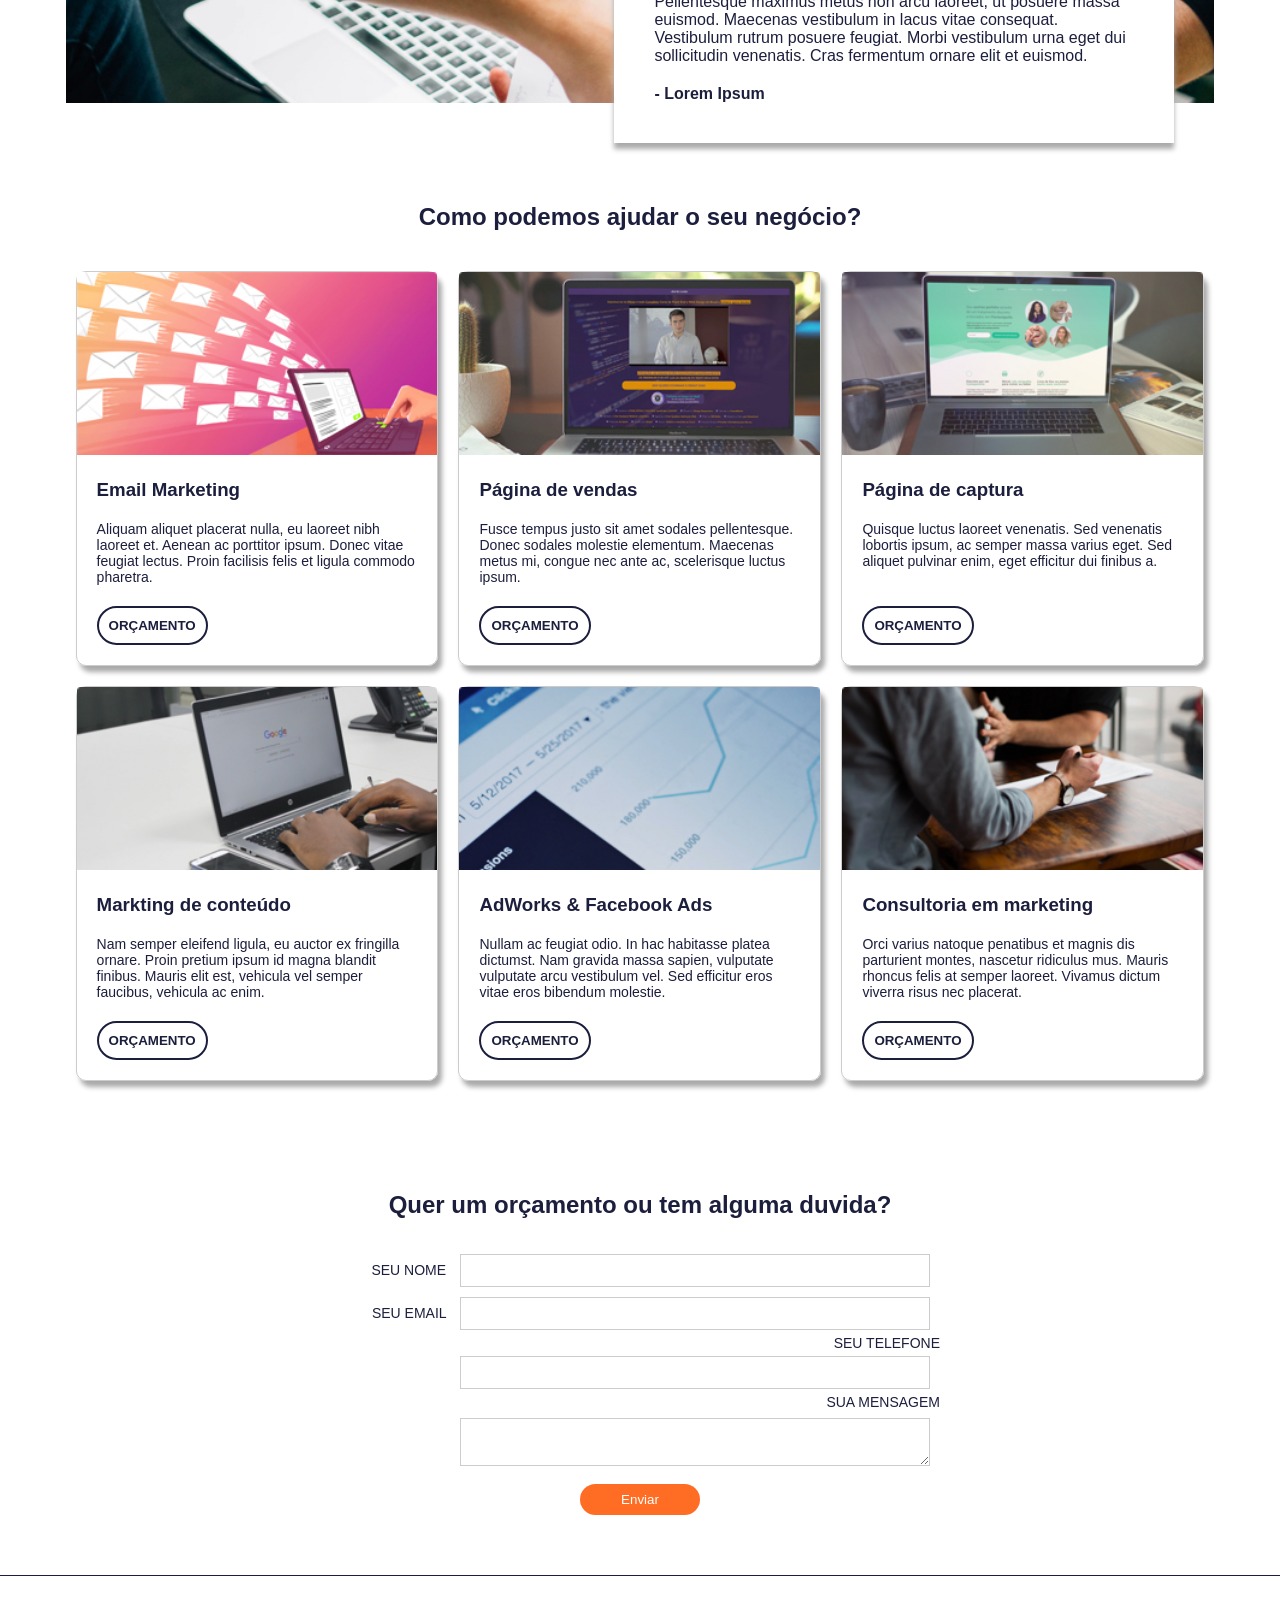
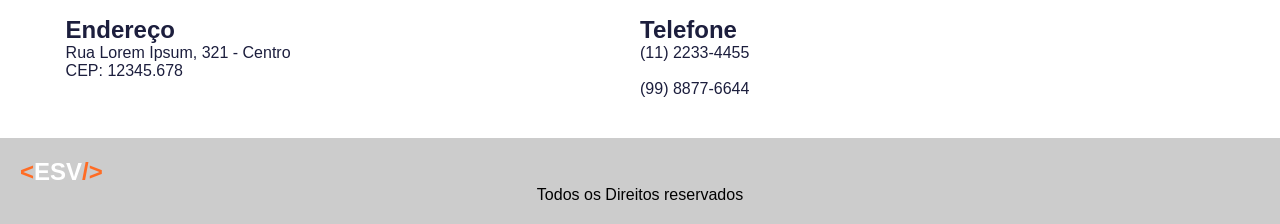
<file: projeto_10/index.html>
<!DOCTYPE html>
<html lang="pt-br">
<head>
    <title>Projeto 10</title>
    <meta charset="UTF-8">
    <meta http-equiv="X-UA-Compatible" content="IE=edge">
    <meta name="viewport" content="width=device-width, initial-scale=1.0">
    <link rel="stylesheet" href="css/style.css">
    <link rel="stylesheet" href="css/style-mobile.css">
    <script defer src="./js/script.js"></script>
</head>
<body>
    <main>
        <div class="center">
            <header>
                <div class="logo">
                    <a class='Logo' href='.home'>
                        <span><</span>

                        <p>ESV</p>

                        <span>/></span>
                    </a>
                </div><!--logo-->

                <nav>
                    <ul>
                        <li><a href=".sobre">Sobre</a></li>
                        <li><a href=".produtos">Serviços</a></li>
                        <li><a href=".contato">Contato</a></li>
                    </ul>

                    <a class="btn_orcamento" href=".contato">QUERO UM ORÇAMENTO</a>
                </nav>
            </header>

            <section class="main">
                <div class="main_row">
                    <h1>Você vendendo mais com automação web.</h1>

                    <p>Lorem ipsum dolor sit amet, consectetur adipiscing elit. Nullam finibus tellus ut ipsum maximus vehicula. Etiam et justo fringilla, ornare justo feugiat, rhoncus mauris</p>
                
                    <form>
                        <input type="email" placeholder="Seu email" required/>
                        <button>Entre em contato</button>
                    </form>
                </div><!--main_row-->
            </section>
        </div><!--center-->
    </main>

    <section class="sobre">
        <div class="center">
            <div class="row_first">
                <p>Cras vulputate magna libero, in congue urna iaculis at. Nulla imperdiet vitae nunc a vulputate. Duis dictum porta ullamcorper. Nulla nec tempus velit. Nam vitae tellus dictum, tincidunt orci molestie, blandit est. Nulla facilisi. Fusce quis dui sed diam ultrices pellentesque.</p>
            </div>

            <div class="row_second">
                <div class="column">
                    <h3>Nós somos uma agência digital. Trabalhamos seu posicionamento, conteúdo e estética, sempre focado em conversão.</h3>

                    <p>Sed et pretium tellus, ac venenatis orci. Curabitur interdum lorem at scelerisque faucibus. Suspendisse iaculis nisl vel dictum bibendum. Morbi congue odio sed mauris bibendum semper. Duis purus metus, ornare vitae posuere et, pulvinar id tortor. Maecenas lobortis enim lacus, non imperdiet augue faucibus maximus.</p>
                </div>

                <div class="column">
                    <img src="./img/mockup1.jpg"/>
                </div>
            </div>

            <div class="row_three">
                <div class="box">
                    <p>Donec vestibulum felis ac nulla ullamcorper venenatis. Pellentesque maximus metus non arcu laoreet, ut posuere massa euismod. Maecenas vestibulum in lacus vitae consequat. Vestibulum rutrum posuere feugiat. Morbi vestibulum urna eget dui sollicitudin venenatis. Cras fermentum ornare elit et euismod.</p>
                
                    <span>- Lorem Ipsum</span>
                </div>
            </div>
        </div>
    </section><!--sobre-->


    <section class="produtos">
        <div class="center">
            <h2>Como podemos ajudar o seu negócio?</h2>

            <div class="row">
                <div class="produto-single">
                    <div class="img"><img src="./img/img3.jpg"/></div>

                    <h3>Email Marketing</h3>

                    <p>Aliquam aliquet placerat nulla, eu laoreet nibh laoreet et. Aenean ac porttitor ipsum. Donec vitae feugiat lectus. Proin facilisis felis et ligula commodo pharetra.</p>
                
                    <button>ORÇAMENTO</button>
                </div>

                <div class="produto-single">
                    <div class="img"><img src="./img/img1.jpg"/></div>

                    <h3>Página de vendas</h3>

                    <p>Fusce tempus justo sit amet sodales pellentesque. Donec sodales molestie elementum. Maecenas metus mi, congue nec ante ac, scelerisque luctus ipsum.</p>
                
                    <button>ORÇAMENTO</button>
                </div>


                <div class="produto-single">
                    <div class="img"><img src="./img/img2.jpg"/></div>

                    <h3>Página de captura</h3>

                    <p>Quisque luctus laoreet venenatis. Sed venenatis lobortis ipsum, ac semper massa varius eget. Sed aliquet pulvinar enim, eget efficitur dui finibus a.</p>
                
                    <button>ORÇAMENTO</button>
                </div>

                <div class="produto-single">
                    <div class="img"><img src="./img/img4.jpg"/></div>

                    <h3>Markting de conteúdo</h3>

                    <p>Nam semper eleifend ligula, eu auctor ex fringilla ornare. Proin pretium ipsum id magna blandit finibus. Mauris elit est, vehicula vel semper faucibus, vehicula ac enim.</p>
                
                    <button>ORÇAMENTO</button>
                </div>


                <div class="produto-single">
                    <div class="img"><img src="./img/img5.jpg"/></div>

                    <h3>AdWorks & Facebook Ads</h3>

                    <p>Nullam ac feugiat odio. In hac habitasse platea dictumst. Nam gravida massa sapien, vulputate vulputate arcu vestibulum vel. Sed efficitur eros vitae eros bibendum molestie.</p>
                
                    <button>ORÇAMENTO</button>
                </div>

                <div class="produto-single">
                    <div class="img"><img src="./img/img6.jpg"/></div>

                    <h3>Consultoria em marketing</h3>

                    <p>Orci varius natoque penatibus et magnis dis parturient montes, nascetur ridiculus mus. Mauris rhoncus felis at semper laoreet. Vivamus dictum viverra risus nec placerat.</p>
                
                    <button>ORÇAMENTO</button>
                </div>


            </div>
            
        </div>
    </section><!--produtos-->

    <section class="contato">
        <div class="center">
            <div class="row">
                <h2>Quer um orçamento ou tem alguma duvida?</h2>

                <form>
                    <p>SEU NOME <input type="text" required/></p>
                    <p>SEU EMAIL <input type="email" required/></p>
                    <p>SEU TELEFONE <input type="text" required/></p>
                    <p>SUA MENSAGEM <textarea required></textarea></p>
                </form>
                <button>Enviar</button>
            </div>
        </div>
    </section>

    <footer>
        <div class="center">
            <div class="row">
                <div class="column">
                    <h2>Endereço</h2>

                    <p>Rua Lorem Ipsum, 321 -  Centro</p>
                    <p>CEP: 12345.678</p>
                </div>

                <div class="column">
                    <h2>Telefone</h2>

                    <p>(11) 2233-4455</p>
                    <br>
                    <p>(99) 8877-6644</p>
                </div>
            </div>
        </div>

        <div class="marca">
                <div class="logo">
                    <a class='Logo' href='.home'>
                        <span><</span>

                        <p>ESV</p>

                        <span>/></span>
                    </a>
                </div><!--logo-->

                 <p>Todos os Direitos reservados</p>
        </div>

       
    </footer>
</body>
</html>
</file>
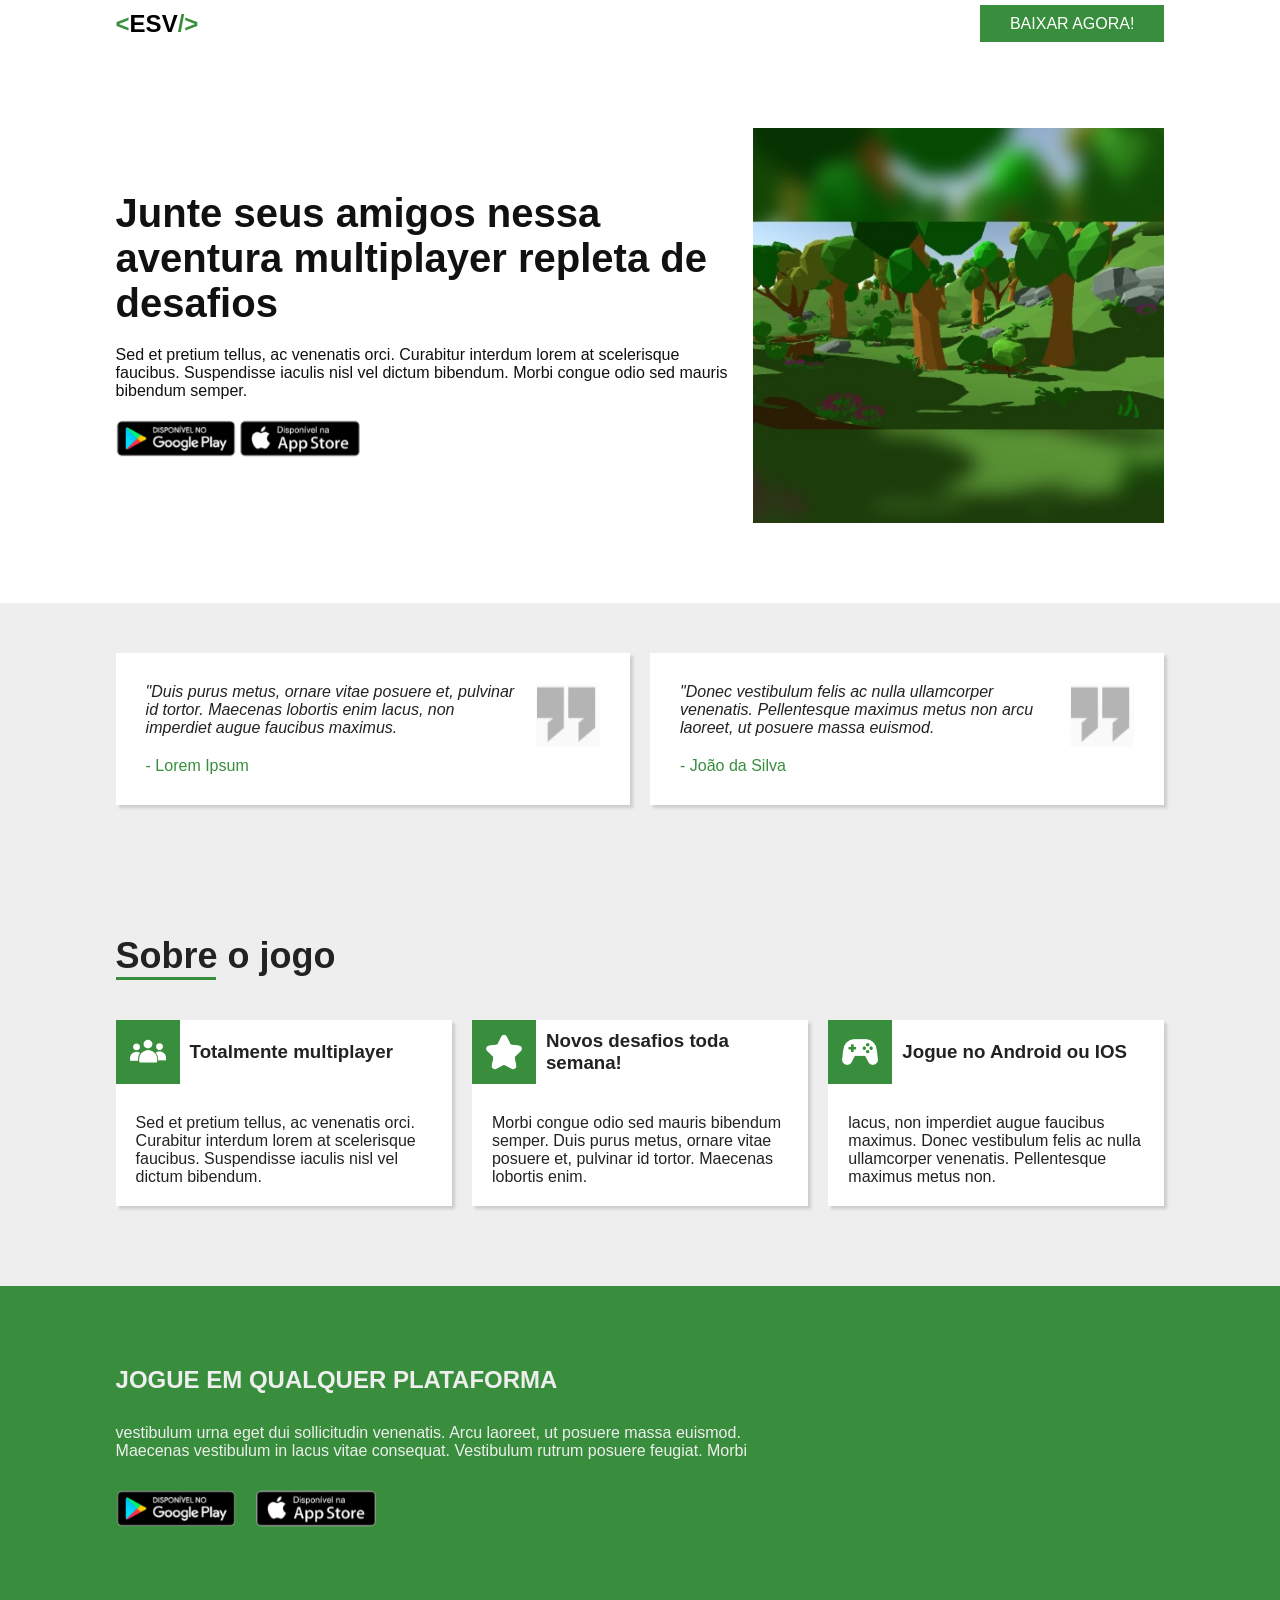
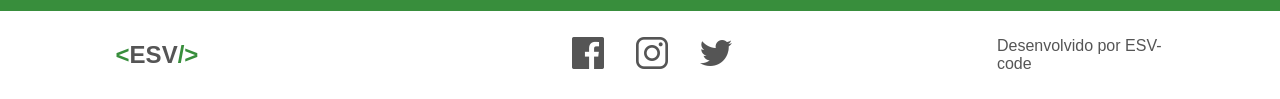
<file: projeto_11/index.html>
<!DOCTYPE html>
<html lang="pr-br">
<head>
    <title>Projeto 11</title>
    <meta charset="UTF-8">
    <meta http-equiv="X-UA-Compatible" content="IE=edge">
    <meta name="viewport" content="width=device-width, initial-scale=1.0">
    <link rel="stylesheet" href="css/style.css">
    <link rel="stylesheet" href="css/header.css">
    <link rel="stylesheet" href="css/main.css">
    <link rel="stylesheet" href="css/depoimentos.css">
    <link rel="stylesheet" href="css/sobre.css"/>
    <link rel="stylesheet" href="css/plataforma.css">
    <link rel="stylesheet" href="css/footer.css">
</head>
<body>
    <header class="header">
        <div class="center">
            <div class="header_container">
                <div class="header_logo">
                    <!-- <img src="images/logo.png"/> -->
                    <div class="logo">
                        <a class='Logo' href='./'>
                            <span><</span>

                            <p>ESV</p>

                            <span>/></span>
                        </a>
                    </div><!--logo-->
                </div>

                <nav>
            
                    <a href="#" class="header_btn_baixar">BAIXAR AGORA!</a>
        
                </nav>
            </div>
        </div>
    </header>


    <main class="main">
        <div class="center">
            <div class="main_container">
                <div class="main_text">
                    <h1>Junte seus amigos nessa aventura multiplayer repleta de desafios</h1>

                    <p>Sed et pretium tellus, ac venenatis orci. Curabitur interdum lorem at scelerisque faucibus. Suspendisse iaculis nisl vel dictum bibendum. Morbi congue odio sed mauris bibendum semper.</p>
                
                    <div class="main_download">
                        <a href="#"><img src="images/googleplay.png"/></a>
                        <a href='#'><img src="images/appstore.png"/></a>
                    </div>
                </div>

                <div class="main_banner">
                    <img src="images/hero.jpg"/>
                </div>
            </div>
        </div>
    </main>

    <section class="depoimento">
        <div class="center">
            <div class="depoimento_container">
                <div class="depoimento-single">
                    <p>"Duis purus metus, ornare vitae posuere et, pulvinar id tortor. Maecenas lobortis enim lacus, non imperdiet augue faucibus maximus.</p>

                    <img src="images/quote.png"/>

                    <span>- Lorem Ipsum</span>
                </div>


                <div class="depoimento-single">
                    <p>"Donec vestibulum felis ac nulla ullamcorper venenatis. Pellentesque maximus metus non arcu laoreet, ut posuere massa euismod.</p>

                    <img src="images/quote.png"/>

                    <span>- João da Silva</span>
                </div>
            </div>
        </div>
    </section>

    <section class="sobre">
        <div class="center">
            <div class="sobre_container">
                <div class="sobre_title">
                    <h2>Sobre o jogo</h2>

                    <div class="line"></div>
                </div>

                <div class="sobre_boxes">
                    <div class="sobre_box">
                        <img src="images/pessoas.png"/>
                        <h3>Totalmente multiplayer</h3>

                        <p>Sed et pretium tellus, ac venenatis orci. Curabitur interdum lorem at scelerisque faucibus. Suspendisse iaculis nisl vel dictum bibendum.</p>
                    </div>

                    <div class="sobre_box">
                        <img src="images/estrela.png"/>
                        <h3>Novos desafios toda semana!</h3>

                        <p>Morbi congue odio sed mauris bibendum semper. Duis purus metus, ornare vitae posuere et, pulvinar id tortor. Maecenas lobortis enim.</p>
                    </div>

                    <div class="sobre_box">
                        <img src="images/controle.png"/>
                        <h3>Jogue no Android ou IOS</h3>

                        <p>lacus, non imperdiet augue faucibus maximus. Donec vestibulum felis ac nulla ullamcorper venenatis. Pellentesque maximus metus non.</p>
                    </div>
                </div>
            </div>
        </div>
    </section>

    <section class="plataforma">
        <div class="center">
            <div class="plataforma_container">
                <h1>JOGUE EM QUALQUER PLATAFORMA</h1>

                <p>vestibulum urna eget dui sollicitudin venenatis. Arcu laoreet, ut posuere massa euismod. Maecenas vestibulum in lacus vitae consequat. Vestibulum rutrum posuere feugiat. Morbi</p>
        
                <div class="plataforma_download">
                    <a href="#"><img src="images/googleplay.png"/></a>
                    <a href='#'><img src="images/appstore.png"/></a>
                </div>
            </div>
        </div>
    </section>

    <footer class="footer">
        <div class="center">
            <div class="footer_container">
                <div class="footer_logo">
                    <!-- <img src="images/logo.png"/> -->
                 
                        <a class='Logo' href='./'>
                            <span><</span>

                            <p>ESV</p>

                            <span>/></span>
                        </a>
                 
                </div>

                <div class="footer_social">
                    <a href="#"><img src="images/logotipo-do-aplicativo-do-facebook.png"/></a>
                    <a href="#"><img src="images/instagram (1).png"/></a>
                    <a href="#"><img src="images/twitter.png"/></a>
                </div>

                <p>Desenvolvido por ESV-code</p>
            </div>
        </div>
    </footer>
</body>
</html>
</file>
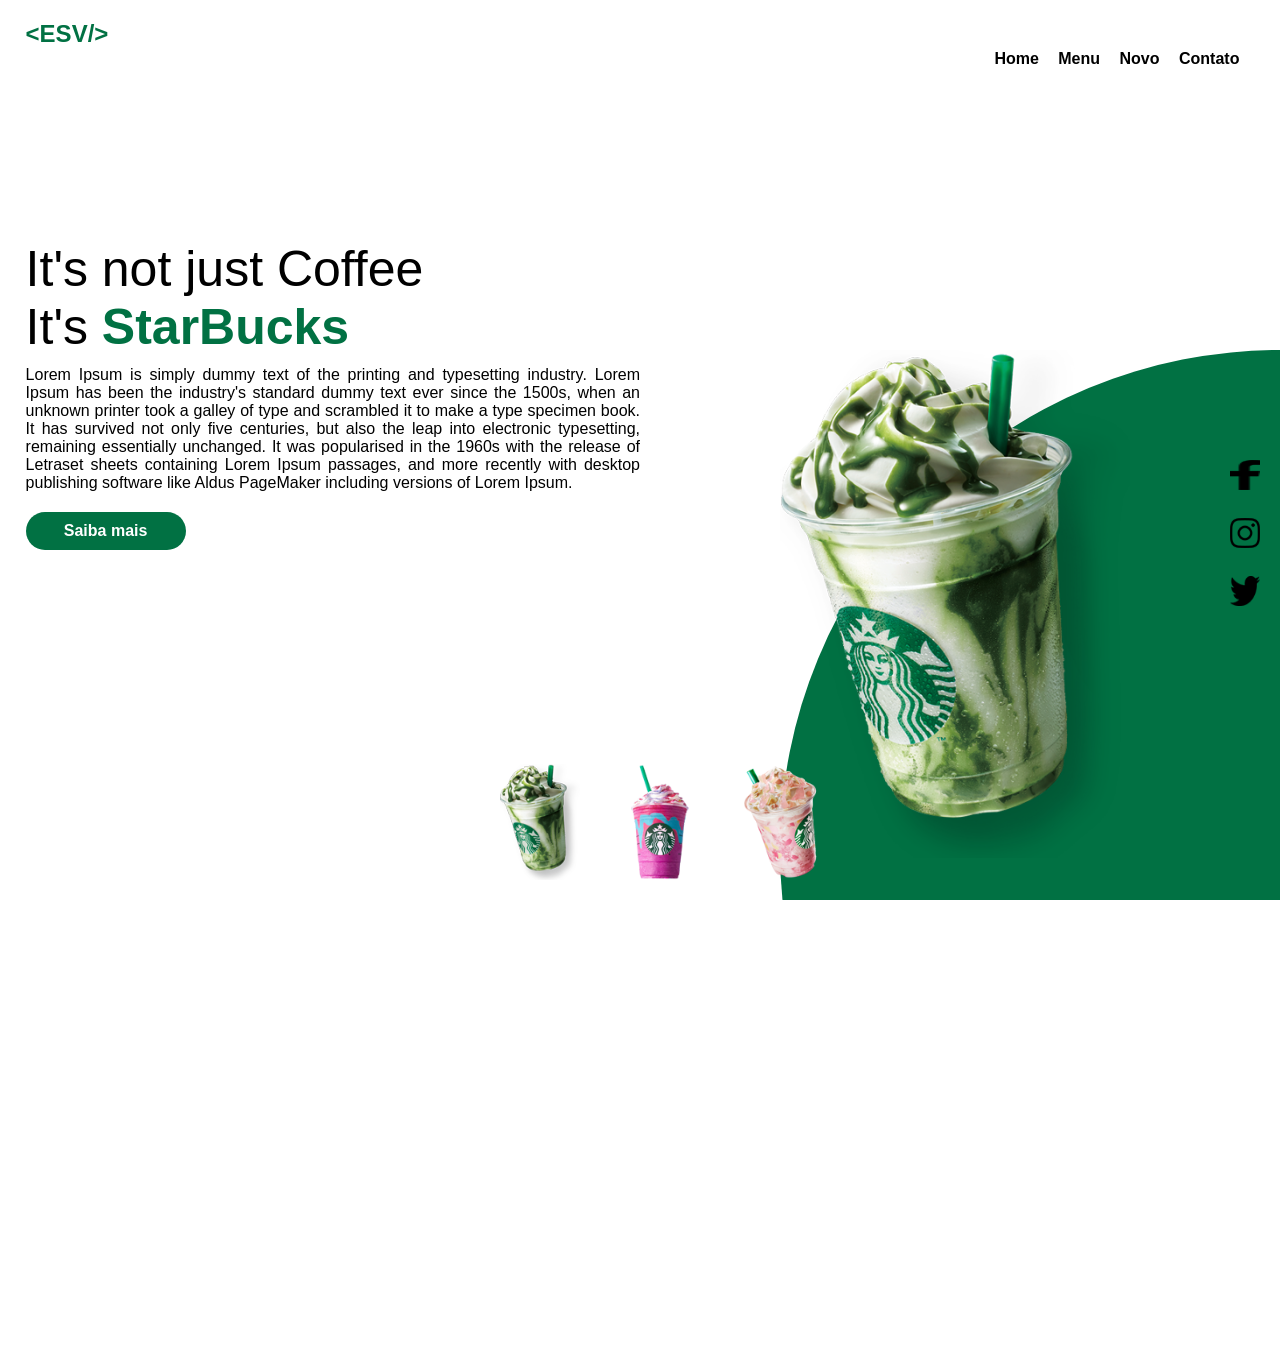
<file: starbucks/index.html>
<!DOCTYPE html>
<html lang="pt-BR">

<head>
    <meta charset="UTF-8">
    <meta http-equiv="X-UA-Compatible" content="IE=edge">
    <meta name="viewport" content="width=device-width, initial-scale=1.0, maximum-scale=1.0">
    <title>Document</title>
    <link rel="stylesheet" href="css/style.css">
</head>

<body>
    <header>
        <div class="center">

            <div class="logo">
                <a class='Logo' href='./'>
                    <span><</span>

                    <p>ESV</p>

                    <span>/></span>
                </a>
            </div><!--logo-->

            <div class="menu">
                <a href="#">Home</a>
                <a href="#">Menu</a>
                <a href="#">Novo</a>
                <a href="#">Contato</a>
            </div><!--menu-->

        </div><!--center-->     
    </header>

    <section class="sobre">

        <div class="extras">
            <img src="assets/img1.png" />
            <div class="social">
                <a href="#"><img src="assets/facebook.png" /></a>
                <a href="#"><img src="assets/instagram.png" /></a>
                <a href="#"><img src="assets/twitter.png" /></a>
            </div>
        </div><!--extras-->

        <div class="center">
            <div class="texto">
                <h1>It's not just Coffee <br> It's
                <span style="color: #017143;"> StarBucks</span></h1>

                <p>
                Lorem Ipsum is simply dummy text of the printing and typesetting industry. 
                Lorem Ipsum has been the industry's standard dummy text ever since the 1500s, 
                when an unknown printer took a galley of type and scrambled it to make a type 
                specimen book. It has survived not only five centuries, but also the leap into 
                electronic typesetting, remaining essentially unchanged. It was popularised in 
                the 1960s with the release of Letraset sheets containing Lorem Ipsum passages, 
                and more recently with desktop publishing software like Aldus PageMaker including 
                versions of Lorem Ipsum.
                </p>
            </div><!--texto-->
            
            <a class="btn-saiba-mais" href="#">Saiba mais</a>

            <div class="thumb">
                <img src="assets/thumb1.png">
                <img src="assets/thumb3.png">
                <img src="assets/thumb2.png">
            </div>
        </div><!--center-->
    </section><!--sobre-->
</body>

</html>
</file>
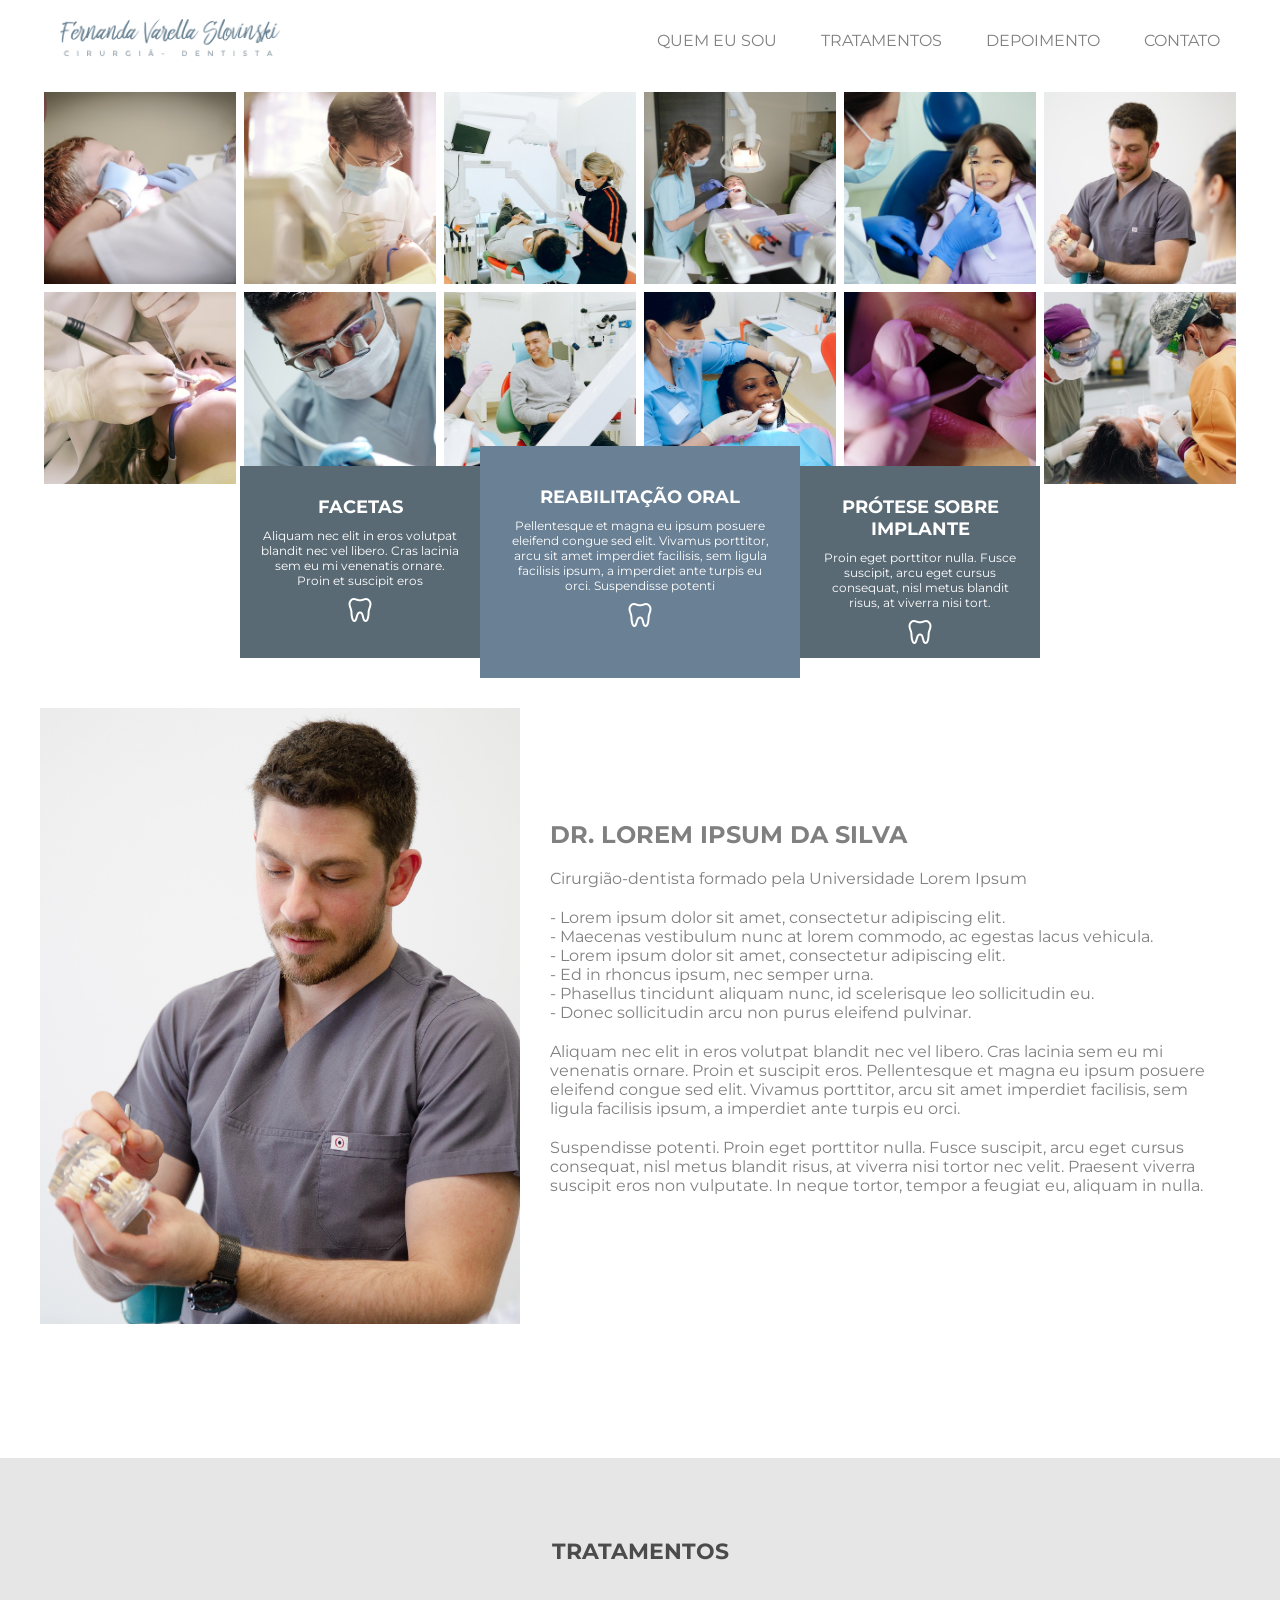
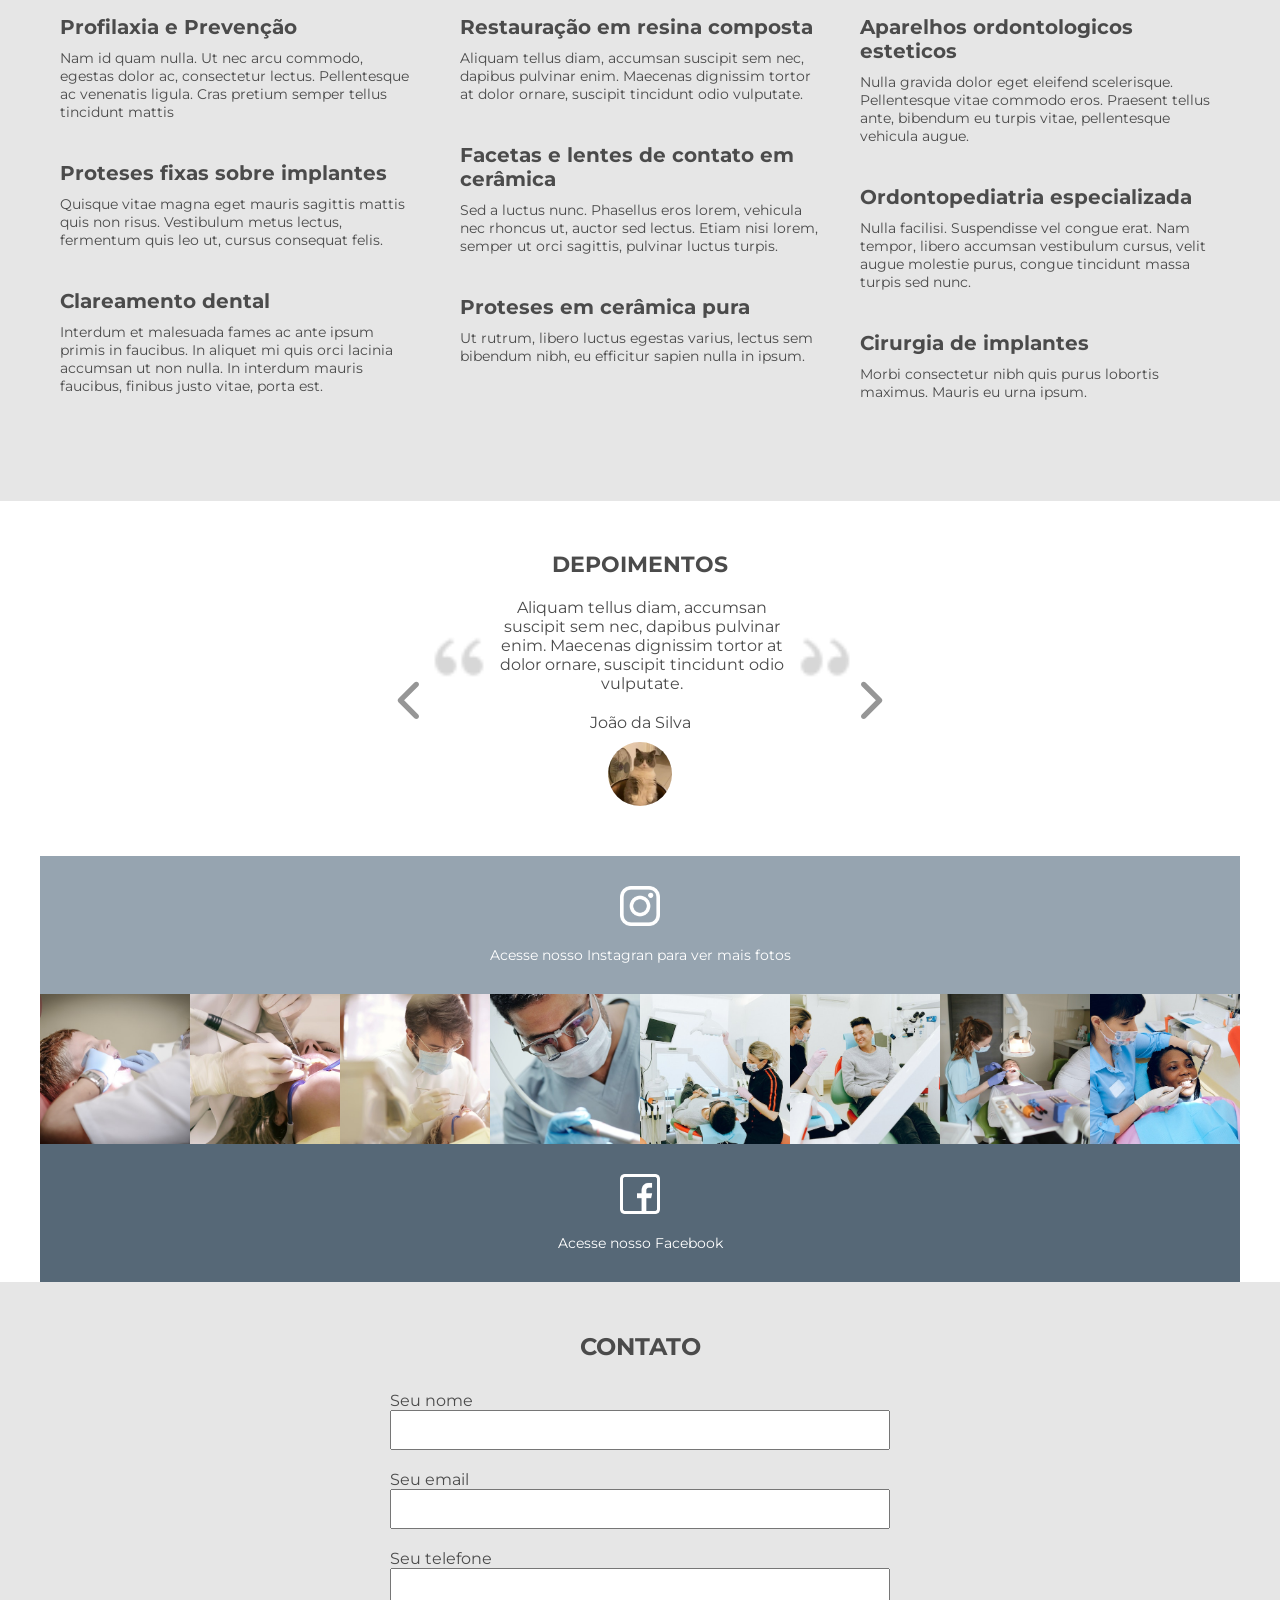
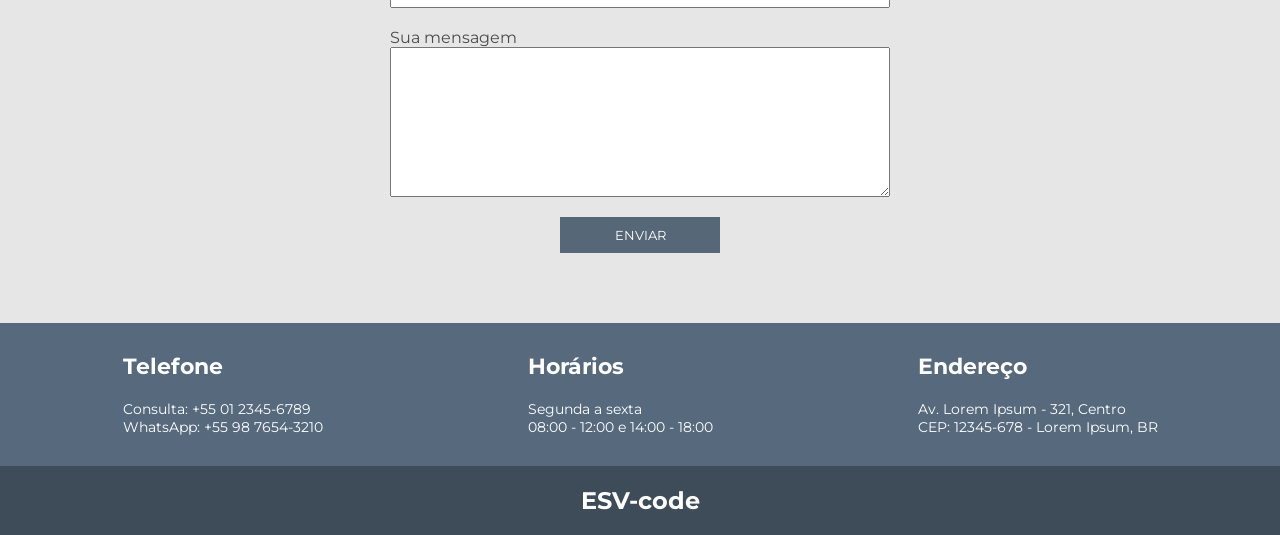
<file: galeria/projeto_04/index.html>
﻿<!DOCTYPE html>
<html lang="pr-br">
<head>
	<title>Projeto 04</title>
	<link href="https://fonts.googleapis.com/css?family=Montserrat" rel="stylesheet">
	<link href="css/style.css" rel="stylesheet" type="text/css">
	<meta charset="utf-8" />
	<meta name="description" content="Quarto projeto do curso de front-and">
	<meta name="keywords" content="quarto, projeto, front-and">
	<meta name="author" content="Erick Vilhena" />
	<meta name="viewport" content="width=device-width,initial-scale=1.0,maximum-scale=1.0" />
	<script defer src="./js/esv-slider.js"></script>
	<script defer src="js/script.js"></script>
</head>
<body>
	<header>
		<section class="center">
			<div class="logo">
				<img src="imagens/logo.png" />
			</div><!--logo-->

			<nav>
				<a href=".quem-eu-sou">QUEM EU SOU</a>
				<a href=".tratamentos">TRATAMENTOS</a>
				<a href=".depoimentos">DEPOIMENTO</a>
				<a href=".contato">CONTATO</a>
			</nav>
		</section>
	</header>

	<section class="mozaico">
		<div class="center">
			<div class="dual-img">
				<div style="background-image: url(imagens/1.jpg);" class="img"></div>
				<div style="background-image: url(imagens/2.jpg);" class="img"></div>
			</div><!--dual-img-->

			<div class="dual-img">
				<div style="background-image: url(imagens/3.jpg);" class="img"></div>
				<div style="background-image: url(imagens/4.jpg);" class="img"></div>
			</div><!--dual-img-->

			<div class="dual-img">
				<div style="background-image: url(imagens/5.jpg);" class="img"></div>
				<div style="background-image: url(imagens/6.jpg);" class="img"></div>
			</div><!--dual-img-->

			<div class="dual-img">
				<div style="background-image: url(imagens/7.jpg);" class="img"></div>
				<div style="background-image: url(imagens/8.jpg);" class="img"></div>
			</div><!--dual-img-->

			<div class="dual-img">
				<div style="background-image: url(imagens/9.jpg);" class="img"></div>
				<div style="background-image: url(imagens/10.jpg);" class="img"></div>
			</div><!--dual-img-->

			<div class="dual-img">
				<div style="background-image: url(imagens/11.jpg);" class="img"></div>
				<div style="background-image: url(imagens/12.jpg);"  class="img"></div>
			</div><!--dual-img-->
		</div><!--center-->
	</section><!--mozaico-->

	<section class="procedimentos">
		<div class="center">
			<div class="caixa-single">
				<h3>FACETAS</h3>
				
				<p>Aliquam nec elit in eros volutpat blandit nec vel libero. Cras lacinia 
					sem eu mi venenatis ornare. Proin et suscipit eros</p>

					<img src="imagens/dente.png" />
			</div><!--caixa-single-->

			<div class="caixa-single">
				<h3>REABILITAÇÃO ORAL</h3>
				
				<p>Pellentesque et magna eu ipsum posuere eleifend congue sed elit. Vivamus 
					porttitor, arcu sit amet imperdiet facilisis, sem ligula facilisis ipsum,
					a imperdiet ante turpis eu orci. Suspendisse potenti</p>

				<img src="imagens/dente.png" />
			</div><!--caixa-single-->

			<div class="caixa-single">
				<h3>PRÓTESE SOBRE IMPLANTE</h3>
				
				<p>Proin eget porttitor nulla. Fusce suscipit, arcu eget cursus consequat, 
					nisl metus blandit risus, at viverra nisi tort.</p>

					<img src="imagens/dente.png" />
			</div><!--caixa-single-->
		</div><!--center-->
	</section><!--procedimentos-->

	<section class="perfil quem-eu-sou" >
		<div class="center">
			<div class="img-perfil">
				<img src="imagens/foto-perfil.jpg" />
			</div><!--img-perfil-->

			<div class="texto">
				<h1>DR. LOREM IPSUM DA SILVA</h1>
				<p>Cirurgião-dentista formado pela Universidade Lorem Ipsum</p>

				<ul>
					<li>- Lorem ipsum dolor sit amet, consectetur adipiscing elit.</li>
					<li>- Maecenas vestibulum nunc at lorem commodo, ac egestas lacus vehicula.</li>
					<li>- Lorem ipsum dolor sit amet, consectetur adipiscing elit.</li>
					<li>- Ed in rhoncus ipsum, nec semper urna.</li>
					<li>- Phasellus tincidunt aliquam nunc, id scelerisque leo sollicitudin eu.</li>
					<li>- Donec sollicitudin arcu non purus eleifend pulvinar.</li>
				</ul>
				
				<p>Aliquam nec elit in eros volutpat blandit nec vel libero. Cras lacinia sem 
					eu mi venenatis ornare. Proin et suscipit eros. Pellentesque et magna eu 
					ipsum posuere eleifend congue sed elit. Vivamus porttitor, arcu sit amet 
					imperdiet facilisis, sem ligula facilisis ipsum, a imperdiet ante turpis 
					eu orci.</p>

				<p>Suspendisse potenti. Proin eget porttitor nulla. Fusce suscipit, arcu eget 
					cursus consequat, nisl metus blandit risus, at viverra nisi tortor nec velit.
					Praesent viverra suscipit eros non vulputate. In neque tortor, tempor a 
					feugiat eu, aliquam in nulla.</p>
			</div><!--texto-->
		</div><!--center-->
	</section><!--perfil-->

	<section class="videos-ex">
		<!----
		<div class="center">
			<div class="video">
				<iframe width="100%" height="100%" max-height="120px" src="https://www.youtube.com/embed/pJDTxBlCzN0" title="ODONTOLOGIA: DETALHES DO CURSO E MERCADO (com Dr. Mauricio Lemos)" frameborder="0" allow="accelerometer; autoplay; clipboard-write; encrypted-media; gyroscope; picture-in-picture; web-share" allowfullscreen></iframe>
			</div>

			<div class="video">
				<iframe width="100%" height="100%" max-height="120px" src="https://www.youtube.com/embed/wek9UJpeaKo" title="10 MOTIVOS PARA VOCÊ FAZER ODONTOLOGIA" frameborder="0" allow="accelerometer; autoplay; clipboard-write; encrypted-media; gyroscope; picture-in-picture; web-share" allowfullscreen></iframe>
			</div>

			<div class="video">
				<iframe width="100%" height="100%" max-height="120px" src="https://www.youtube.com/embed/ZhU5UxVJCNE" title="TOUR | CONSULTÓRIO ODONTOLÓGICO MODERNO 80M²" frameborder="0" allow="accelerometer; autoplay; clipboard-write; encrypted-media; gyroscope; picture-in-picture; web-share" allowfullscreen></iframe>
			</div>
		</div>-->
	</section><!--videos-ex-->

	<section class="tratamentos">
		<div class="center">
			<h1>TRATAMENTOS</h1>

			<div class="area-tratamentos">
				<div class="carrossel">
					<div class="tri-tratamento">
						<div class="tratamento-single">
							<h1>Profilaxia e Prevenção</h1>
		
							<p>Nam id quam nulla. Ut nec arcu commodo, egestas dolor ac, consectetur lectus. Pellentesque ac venenatis ligula. Cras pretium semper tellus tincidunt mattis</p>
						</div><!--tratamento-single-->
		
						<div class="tratamento-single">
							<h1>Proteses fixas sobre implantes</h1>
		
							<p>Quisque vitae magna eget mauris sagittis mattis quis non risus. Vestibulum metus lectus, fermentum quis leo ut, cursus consequat felis.</p>
						</div><!--tratamento-single-->
		
						<div class="tratamento-single">
							<h1>Clareamento dental</h1>
		
							<p>Interdum et malesuada fames ac ante ipsum primis in faucibus. In aliquet mi quis orci lacinia accumsan ut non nulla. In interdum mauris faucibus, finibus justo vitae, porta est.</p>
						</div><!--tratamento-single-->
					</div><!--tri-tratamento-->
					
					<div class="tri-tratamento">
						<div class="tratamento-single">
							<h1>Restauração em resina composta</h1>
		
							<p>Aliquam tellus diam, accumsan suscipit sem nec, dapibus pulvinar enim. Maecenas dignissim tortor at dolor ornare, suscipit tincidunt odio vulputate.</p>
						</div><!--tratamento-single-->
		
						<div class="tratamento-single">
							<h1>Facetas e lentes de contato em cerâmica</h1>
		
							<p>Sed a luctus nunc. Phasellus eros lorem, vehicula nec rhoncus ut, auctor sed lectus. Etiam nisi lorem, semper ut orci sagittis, pulvinar luctus turpis.</p>
						</div><!--tratamento-single-->
		
						<div class="tratamento-single">
							<h1>Proteses em cerâmica pura</h1>
		
							<p>Ut rutrum, libero luctus egestas varius, lectus sem bibendum nibh, eu efficitur sapien nulla in ipsum.</p>
						</div><!--tratamento-single-->
					</div><!--tri-tratamento-->
					
					<div class="tri-tratamento">
						<div class="tratamento-single">
							<h1>Aparelhos ordontologicos esteticos</h1>
		
							<p>Nulla gravida dolor eget eleifend scelerisque. Pellentesque vitae commodo eros. Praesent tellus ante, bibendum eu turpis vitae, pellentesque vehicula augue.</p>
						</div><!--tratamento-single-->
		
						<div class="tratamento-single">
							<h1>Ordontopediatria especializada</h1>
		
							<p>Nulla facilisi. Suspendisse vel congue erat. Nam tempor, libero accumsan vestibulum cursus, velit augue molestie purus, congue tincidunt massa turpis sed nunc.</p>
						</div><!--tratamento-single-->
		
						<div class="tratamento-single">
							<h1>Cirurgia de implantes</h1>
		
							<p>Morbi consectetur nibh quis purus lobortis maximus. Mauris eu urna ipsum.</p>
						</div><!--tratamento-single-->
					</div><!--tri-tratamento-->
					
				</div><!--carrossel-->
			</div><!--area-tratamentos-->
		</div><!--center-->
	</section><!--tratamentos-->

	<section class="depoimentos">
		<div class="center">
			<h1>DEPOIMENTOS</h1>
			<div class="carrossel">
				<div class="aux-carrossel">
					<div class="depoimento-single">
						<img src="imagens/esquerda.png" />

						<p>Aliquam tellus diam, accumsan suscipit sem nec, dapibus pulvinar enim. Maecenas dignissim tortor at dolor ornare, suscipit tincidunt odio vulputate.</p>
						
						<img src="imagens/diretia.png"/>

						<div class="perfil">
							<img  src="imagens/eri.jpg" />
							<p>João da Silva</p>
						</div>
					</div><!--depoimento-single-->

					<div class="depoimento-single">
						<img src="imagens/esquerda.png" />

						<p>Sed a luctus nunc. Phasellus eros lorem, vehicula nec rhoncus ut, auctor sed lectus. Etiam nisi lorem, semper ut orci sagittis, pulvinar luctus turpis.</p>
						
						<img src="imagens/diretia.png"/>

						<div class="perfil">
							<img  src="imagens/depoimento1.png" />
							<p>Ana Maria da Silva</p>
						</div>
					</div><!--depoimento-single-->
				</div><!--aux-carrossel-->
			</div><!--carrossel-->
		</div><!--center-->
	</section><!--depoimentos-->

	<section class="social">
		<div class="center">
			<div class="insta">
				<img src="imagens/logotipo-do-instagram.png" />
				<p>Acesse nosso Instagran para ver mais fotos</p>
			</div><!--insta-->

			<div class="fotos">
				<div style="background-image: url(imagens/1.jpg);" class="img"></div>
				<div style="background-image: url(imagens/2.jpg);" class="img"></div>
				<div style="background-image: url(imagens/3.jpg);" class="img"></div>
				<div style="background-image: url(imagens/4.jpg);" class="img"></div>
				<div style="background-image: url(imagens/5.jpg);" class="img"></div>
				<div style="background-image: url(imagens/6.jpg);" class="img"></div>
				<div style="background-image: url(imagens/7.jpg);" class="img"></div>
				<div style="background-image: url(imagens/8.jpg);" class="img"></div>
			</div><!--fotos-->

			<div class="face">
				<img src="imagens/facebook.png" />
				<p>Acesse nosso Facebook</p>
			</div><!--face-->
		</div><!--center-->
	</section><!--social-->

	<section class="contato">
		<form>
			<h1>CONTATO</h1>
			<p>Seu nome</p>
			<input type="text" required />
			<p>Seu email</p>
			<input type="email" required />
			<p>Seu telefone</p>
			<input type="text" required />
			<p>Sua mensagem</p>
			<textarea></textarea>
			<button>ENVIAR</button>
		</form>
	</section><!--contato-->

	<footer>
		<section class="informacoes">
			<div class="caixa">
				<h1>Telefone</h1>

				<p>Consulta: +55 01 2345-6789</p>
				<p>WhatsApp: +55 98 7654-3210</p>
			</div><!--caixa-->

			<div class="caixa">
				<h1>Horários</h1>

				<p>Segunda a sexta</p>
				<p>08:00 - 12:00 e 14:00 - 18:00</p>
			</div><!--caixa-->

			<div class="caixa">
				<h1>Endereço</h1>

				<p>Av. Lorem Ipsum - 321, Centro</p>
				<p>CEP: 12345-678 - Lorem Ipsum, BR</p>
			</div><!--caixa-->
		</section><!--informacoes-->

		<section class="marca">
			<h2>ESV-code</h2>
		</section><!--marca-->
	</footer>
</body>
</html>
</file>
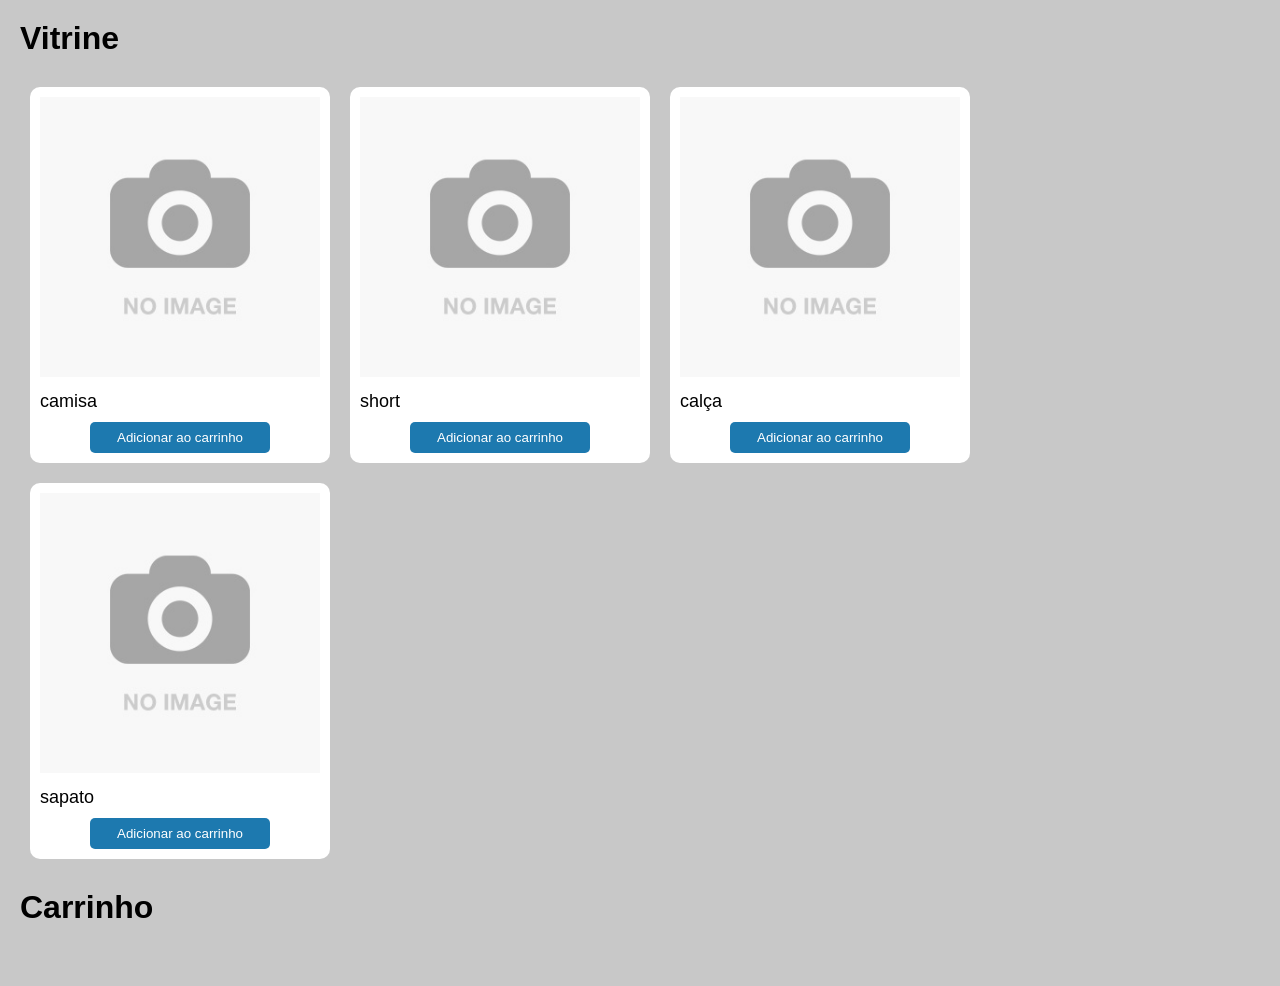
<file: projeto_10/mini_loja_virtual/index.html>
<!DOCTYPE html>
<html lang="pt-br">
<head>
    <meta charset="UTF-8">
    <meta http-equiv="X-UA-Compatible" content="IE=edge">
    <meta name="viewport" content="width=device-width, initial-scale=1.0">
    <title>Projeto Mini Loja JS</title>
    <link rel="stylesheet" href="style/style.css" />
    <script defer src="js/script.js"></script>
</head>
<body>
    <h1>Vitrine</h1>
    <section id="produtos">
        
    </section><!--produtos-->
    <h1>Carrinho</h1>
    <section id="carrinho">
        
    </section><!--carrinho-->
    
</body>
</html>
</file>
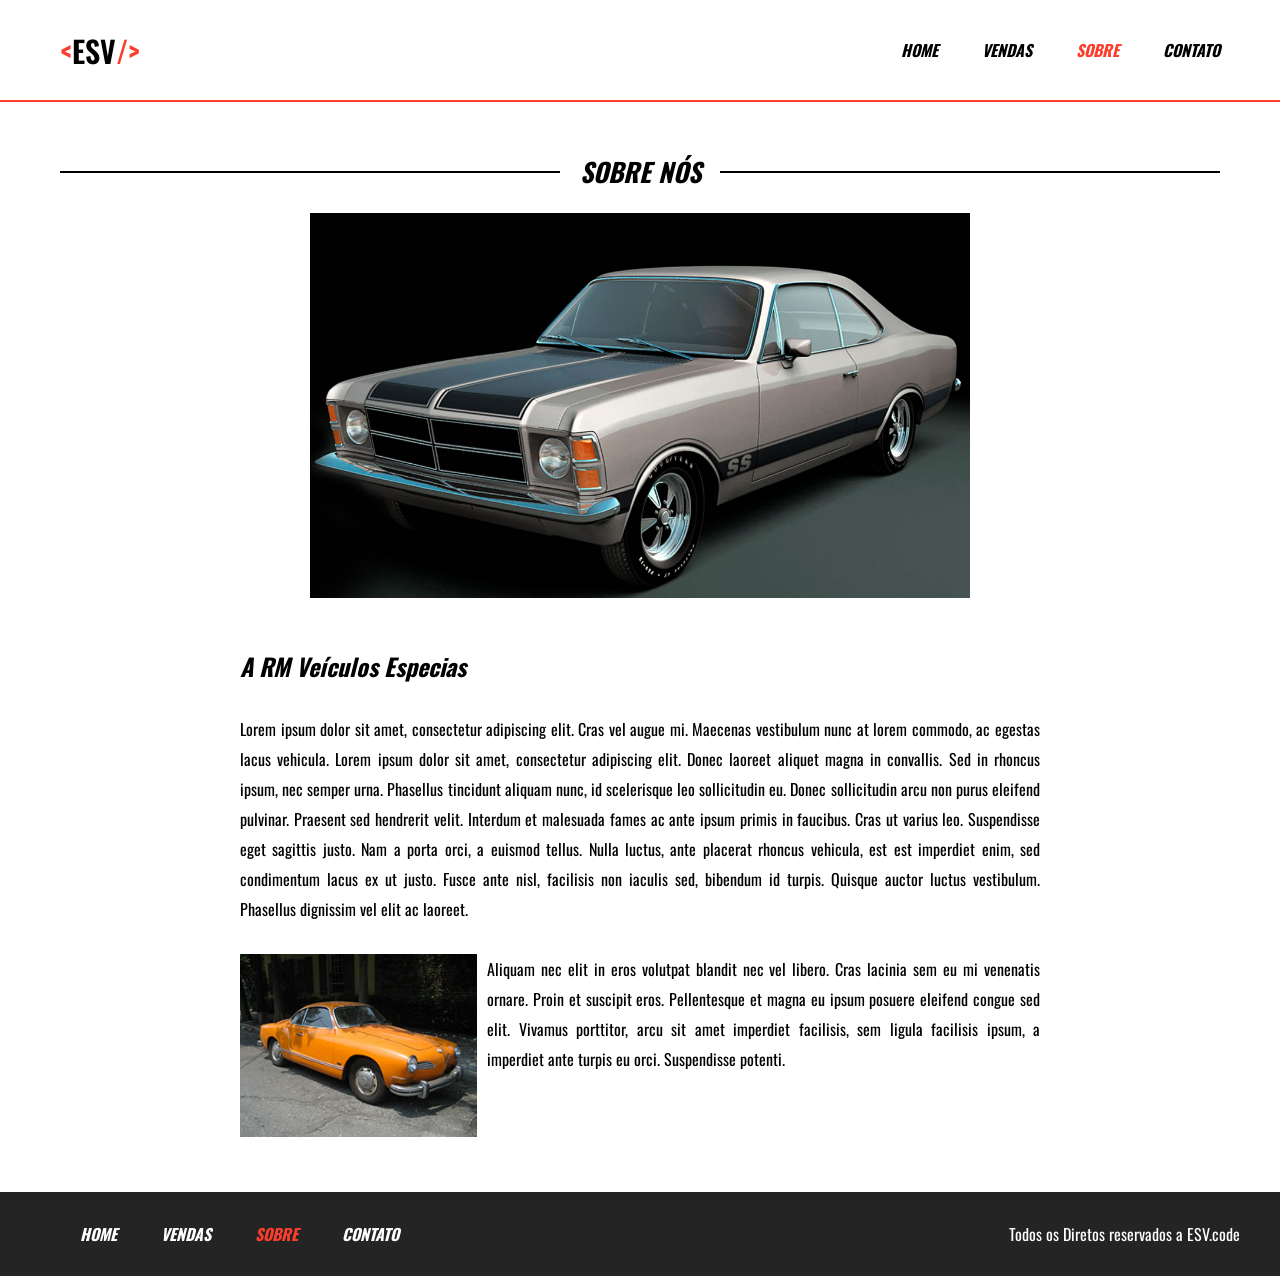
<file: projeto_05/pages/sobre.html>
<!DOCTYPE html>
<html lang="pt-br">
<head>
	<title>Projeto 05</title>
	<link href="https://fonts.googleapis.com/css?family=Oswald" rel="stylesheet">
	<link href="../css/style-sobre.css" rel="stylesheet">
	<meta charset="utf-8" />
	<meta name="viewport" content="width=device-width,initial-scale=1.0,maximum-scale=1.0">
	<meta name="description" content="Quarto projeto" />
	<meta name="keywords" content="quarto, projeto" />
	<meta name="author" content="Erick Vilhena" />
</head>

<body>
	<header>
		<div class="center">
			<div class="logo">
				<!-- <img src="../imagens/logo.jpg" /> -->
				  <div class="logo">
                        <a class='Logo' href='./'>
                            <span><</span>

                            <p>ESV</p>

                            <span>/></span>
                        </a>
                    </div><!--logo-->
			</div><!--logo-->

			<nav>
				<a href="../index.html">HOME</a>
				<a href="../pages/vendas.html">VENDAS</a>
				<a style="color:#FB3E2D" href="sobre.html">SOBRE</a>
				<a href="../pages/contatos.html">CONTATO</a>
			</nav>
		</div><!--center-->
	</header>

    <main>
        <div class="center">
            <div class="titulo">
				<h1>SOBRE NÓS</h1>
			</div><!--titulo-->

            <img src="../imagens/bg.jpg" />

            <div class="texto">
                <h1>A RM Veículos Especias</h1>

                <p>Lorem ipsum dolor sit amet, consectetur adipiscing elit. Cras vel augue mi. Maecenas vestibulum nunc at lorem commodo, ac egestas lacus vehicula. Lorem ipsum dolor sit amet, consectetur adipiscing elit. Donec laoreet aliquet magna in convallis. Sed in rhoncus ipsum, nec semper urna. Phasellus tincidunt aliquam nunc, id scelerisque leo sollicitudin eu. Donec sollicitudin arcu non purus eleifend pulvinar. Praesent sed hendrerit velit. Interdum et malesuada fames ac ante ipsum primis in faucibus. Cras ut varius leo. Suspendisse eget sagittis justo. Nam a porta orci, a euismod tellus. Nulla luctus, ante placerat rhoncus vehicula, est est imperdiet enim, sed condimentum lacus ex ut justo. Fusce ante nisl, facilisis non iaculis sed, bibendum id turpis. Quisque auctor luctus vestibulum. Phasellus dignissim vel elit ac laoreet.</p>
            </div><!--texto-->

            <div class="texto2">
                <div class="img">
                    <img src="../imagens/carro1.jpg" />
                </div><!--img-->
                
                <p>Aliquam nec elit in eros volutpat blandit nec vel libero. Cras lacinia sem eu mi venenatis ornare. Proin et suscipit eros. Pellentesque et magna eu ipsum posuere eleifend congue sed elit. Vivamus porttitor, arcu sit amet imperdiet facilisis, sem ligula facilisis ipsum, a imperdiet ante turpis eu orci. Suspendisse potenti. </p>
            </div><!--texto2-->
        </div><!--center-->
    </main>




    <footer>
		<section class="center">
			<nav>
				<a  href="../index.html">HOME</a>
				<a  href="../pages/vendas.html">VENDAS</a>
				<a style="color:#FB3E2D" href="../pages/sobre.html">SOBRE</a>
				<a href="../pages/contatos.html">CONTATO</a>
			</nav>

			<div class="texto"><p>Todos os Diretos reservados a ESV.code</p></div>
		</section><!--center-->
	</footer>
</body>
</html>
</file>
<file: css/style.css>
*{
	margin: 0;
	padding: 0;
	box-sizing: border-box;
	font-family: Verdana, Geneva, Tahoma, sans-serif;
}

html,body{
	height: 100%;
}

.center{
	width: 100%;
	max-width: 1240px;
	height: 100%;
	margin: 0 auto;
	padding: 20px;
}
/*HEADER********************************************************/
header{
	display: flex;
	width: 100%;
	height: 80px;
	padding: 0 20px;
	vertical-align: middle;
	align-items: center;
	background-color: #201C39;
}

header a{
	width: 100px;
	height: 100%;
	display: flex;
	justify-content: center;
	align-items: center;
} 

header img{
	width: 100px;
}
/*HEADER**********************************************************/

/*BANNER**********************************************************/
.banner{
	width: 100%;
	min-height: 500px;
	background-image: url(../img/header_bg.png);
	background-position: center;
	background-repeat: no-repeat;
	background-size: cover;
}

.banner .center{
	display: flex;
}

.banner .banner_left{
	width: calc(100% - 400px);
	display: flex;
	justify-content: left;
	align-items: center;
	margin-right: 20px;
}

.banner .box{
	width: 500px;
	background-color: #171429b6;
	list-style-position: inside;
	padding: 10px;
}

.banner .box li{
	font-size: 16px;
	color: white;
	margin: 25px 0;
}

.banner .banner_right{
	width: 100%;
	max-width: 400px;
}

.banner form{
	top: 0;
	right: 20px;
	width: 100%;
	height: 600px;
	margin: -25px 0;
	padding: 20px 10px;
	border: 10px solid rgb(200, 200, 200);
	text-align: justify;
	color: gray;
	background-color: white;
}

.banner form h4{
	font-weight: normal;
	font-size: 18px;
	margin-bottom: 20px;
}

.banner form p{
	font-size: 16px;
	margin-bottom: 8px;
}

.banner form input{
	width: 100%;
	height: 50px;
	margin-bottom: 20px;
	padding: 5px;
	font-size: 16px;
	outline: gray;
}

.banner form span{
	display: block;
	margin: 30px 0;
}

.banner form .aux-button{
	bottom: 25px;
	width: 100%;
	text-align: center;
}

.banner form button{
	width: 200px;
	height: 50px;
	font-size: 20px;
	border: none;
	color: white;
	background-color: #393C70;
	cursor: pointer;
}

.banner form button:hover{
	background-color: #2f315d;
}
/*BANNER********************************************************/

/*TEXTO-SOBRE***************************************************/
.texto-sobre{
	width: 100%;
	padding: 50px 0 0 0;
	background-color: #DEDDDE;
	overflow: visible;
}

.texto-sobre .aux-texto-sobre{
	width: 100%;
	max-width: 800px;
	margin: 0 auto;
}

.texto-sobre h1{
	text-align: center;
	font-weight: normal;
	margin-bottom: 15px;
}

.texto-sobre p{
	margin-bottom: 40px;
	font-size: 16px;
	color: rgb(70, 70, 70);
	text-align: justify;
}

.texto-sobre .seta{
	width: 60px;
	height: 60px;
	border-radius: 50%;
	display: flex;
	align-items: center;
	justify-content: center;
	margin: 0 auto;
	background-color: #393C70;
	padding: 5px;
	position: relative;
	bottom: -30px;
}

.seta img{
	width: 100%;
}

/*TEXTO-SOBRE***************************************************/

/*VANTAGENS*****************************************************/
.vantagens{
	width: 100%;
	padding: 80px 20px;
	text-align: center;
}


.vantagens h2{
	margin-bottom: 80px;
	font-weight: normal;
	color: #393C70;
}

.vantagens .caixas{	
	width: 100%;
	margin: 0 auto;
	margin-bottom: 80px;
	display: flex;
	flex-direction: row;
	align-items: center;
}

.caixas .caixa-single{
	margin: 20px;
	width: calc(100% / 3);
}

.vantagens .caixas .caixa-single img{
	margin: 0 auto;
	width: 50px;
}

.vantagens .caixa-single h3{
	margin: 30px 0 20px 0;
}

.vantagens .caixa-single p{
	color: rgb(70, 70, 70);
	text-align: justify;
}
/*VANTAGENS*****************************************************/

/*FOOTER********************************************************/
footer{
	width: 100%;
	padding: 30px 0 20px 0;
	text-align: center;
	border-top: 3px solid rgb(70, 70, 70);
}

footer p{
	font-size: 18px;
	color: rgb(70, 70, 70);
	margin-bottom: 10px;
}

/*Tablet*/
@media screen and (max-width: 980px){

	.texto-sobre .aux-texto-sobre{
		width: 80%;
		max-width: 800px;
		margin: 0 auto;
	}
	.vantagens .caixas{
		width: 80%;
		margin-bottom: 20px;
		text-align: center;
		flex-direction: column;
	}
	
	.caixas .caixa-single{
		width: 100%;
		max-width: 400px;
	}
}

@media screen and (max-width: 840px){
	.banner .center{
		flex-direction: column;
		align-items: center;
	}

	.banner .banner_left{
		margin: 0 auto;
		width: 100%;
		max-width: 500px;
		margin-bottom: 50px;
	}
	.vantagens .caixas{
		width: 100%;
	}
	.vantagens .caixa-single p{
		font-size: 14px;
		color: rgb(70, 70, 70);
	}
	
}
</file>
<file: projeto_03/css/style.css>
*{
	margin: 0;
	padding: 0;
	box-sizing: border-box;
	font-family: "Open Sans";
}

html,body{
	height: 100%;
}

.center{
	width: 100%;
	max-width: 1240px;
	padding: 20px 0;
	margin: 0 auto;
}

.header{
	width: 100%;
	height: auto;
	background-image: url(../img/capa.png);
	background-position: center;
	background-repeat: no-repeat;
	background-size: cover;
}

.header header {
	display: flex;
	flex-wrap: nowrap;
	align-items: center;
	height: 80px;
	margin: 0 auto;
	padding: 10px 20px 0 20px;
	background-color: rgba(0,0,0,0.4);
}

header .center{
	display: flex;
	justify-content: space-between;
}

.header  header .logo  img{
	width: 100px;
}

.header  header nav{
	width: calc(100% - 240px);
	text-align: right;
}

.header header nav a{
	font-size: 16px;
	color: white;
	text-decoration: none;
	margin-left: 20px;
}
.header header nav a:hover{
	font-weight: bold;
}
.header header nav a:focus{
	font-weight: bold;
}

.header main{
	display: flex;
	flex-wrap: wrap;
	flex-direction: row-reverse;
	align-items: center;
	width: 100%;
	height: 500px;
	max-width: 1200px;
	margin: 0 auto;
	padding: 0 20px;
}

.header main section{
	display: flex;
	flex-direction: column;
	width: 100%;
	max-width: 680px;
}

.header main section h1{
	font-size: 50px;
	color: white;
	font-weight: normal;
	margin-bottom: 10px;
}

.header main section p{
	color: white;
}

.sessao-1{
	width: 100%;
	height: 400px;
	padding: 0 20px;
	background-color: #4B2C66;
}

.sessao-1 .center{
	position: relative;
	display: flex;
	flex-wrap: nowrap;
	width: 100%;
	max-width: 1000px;
	height: 100%;
	margin: 0 auto;
	align-items: center;
}

.sessao-1 .center .texto{
	width: 60%;
	max-width: 600px;
	color: white;
}

.sessao-1 .center .texto 	h1{
	width: 100%;
	font-size: 36px;
	font-weight: normal;
	margin-bottom: 10px;
}

.sessao-1 .center .texto p{
	margin-bottom: 8px;
}

.sessao-1 .center .texto ul{
	margin-bottom: 20px;
}

.sessao-1 .center .texto ul li{
	list-style-position:inside;
	font-weight: bold;
}

.sessao-1 .center .texto a{
	padding: 10px 20px;
	background-color: orange;
	border: none;
	color: white;
	border-radius: 20px;
	cursor: pointer;
	text-decoration: none;
}
.sessao-1 .center .texto a:hover{
	background-color: rgb(218, 142, 0);
}

.sessao-1 .center .img-cell{
	width: 54%;
	position: absolute;
	bottom: -4px;
	right: -15px;
}

.sessao-1 .center .img-cell img{
	width: 100%;
}

.sessao-1 .center .img-cell  .st_1{
	position: absolute;
	bottom: 5px;
	right: 6%;
	width: 47%;
	height: 80%;
	background-color: aqua;
	overflow: hidden;
}

.sessao-1 .center .img-cell .st_1 img{
	width: 100%;
}

.sessao-1 .center .img-cell .st_2{
	overflow: hidden;
	position: absolute;
	bottom: 5px;
	left: 2%;
	width: 42%;
	height: 45%;
	background-color: aqua;
}
.sessao-1 .center .img-cell .st_2 img{
	height: 100%;
	width:auto;
}


.sessao-2{
	width: 100%;
	height: auto;
}

.sessao-2 .center{
	width: 100%;
	max-width: 1000px;
	margin: 0 auto;
	padding: 80px 20px 0 20px;
	text-align: center;
}

.sessao-2 .center h1{
	margin-bottom: 30px;
	font-weight: normal;
	font-size: 36px;
	color: gray;
}

.sessao-2 .center p{
	color: gray;
	margin-bottom: 40px;
}

.sessao-2 .center .img-flutuante{
	position: relative;
	width: 80%;
	height: 320px;
	margin: 0 auto;
	margin-bottom: -140px;
	border-radius: 5px;
	-webkit-box-shadow: -1px 15px 94px -18px rgba(0,0,0,0.75);
	-moz-box-shadow: -1px 15px 94px -18px rgba(0,0,0,0.75);
	box-shadow: -1px 15px 94px -18px rgba(0,0,0,0.75);
	background-image: url(../img/mockup.jpg);
	background-position: left;
	background-repeat: no-repeat;
	background-size: cover;
}

.sessao-2 .center .img-flutuante .cega{
	position: absolute;
	left: 0;
	bottom: 0;
	width: 100%;
	height: calc(100% - 26px);
	border-radius: 0 0 5px 5px;
	background-color: #fff;
	overflow: hidden;
}



.sessao-2 .center .img-flutuante .cega img{
	width: 100%;
	position: absolute;
	left: 0;
	animation: mover 10s infinite alternate ease;
}

@keyframes mover{
	0%{
		top: 0;
	}
	100%{
		top: -25vw;
	}
}



.sessao-3{
	width: 100%;
	display: flex;
	flex-wrap: nowrap;
}

.sessao-3 .esquerda{
	display: flex;
	flex-direction: row-reverse;
	width: 50%;
	padding: 200px 30px 50px 30px;
	background-color: #8567A7;
}

.sessao-3 .esquerda .aux{
	width: 100%;
	max-width: 400px;
	color: white;
}

.sessao-3 .esquerda .aux h1{
	font-weight: normal;
	font-size: 30px;
	font-style: italic;
	margin-bottom: 10px;
}

.sessao-3 .esquerda .aux p{
	line-height: 28px;
}

.sessao-3 .direita{
	display: flex;
	flex-direction: row;
	width: 50%;
	padding: 200px 30px 50px 30px;
	background-color: #e5e9f0;
}

.sessao-3 .direita .aux{
	width: 100%;
	max-width: 400px;
	color: rgb(62, 62, 62);
}



.sessao-3 .direita .aux .perfil{
	display: flex;
	flex-wrap: nowrap;
	margin-bottom: 10px;
}

.sessao-3 .direita .aux .perfil .texto{
	margin-right: 10px;
	font-weight: normal;
	font-style: italic;
}

.sessao-3 .direita .aux .perfil .texto p{
	font-size: 14px;
}

.sessao-3 .direita .aux img{
	width: 64px;
	height: 64px;
	border-radius: 50%;
}

.sessao-3 .direita .aux p{
	line-height: 28px;
}

.sessao-4{
	display: flex;
	flex-wrap: nowrap;
	width: 100%;
	padding: 80px 20px;
	background-color: #4B2B6A;
}
.sessao-4 .contato{
	display: flex;
	flex-direction: row-reverse;
	width: 50%;
}

.sessao-4 .contato .aux{
	width: 100%;
	max-width: 500px;
	padding-right: 40px;
	color: white;
}

.sessao-4 .contato .aux h1{
	font-weight: normal;
	font-size: 30px;
	margin-bottom: 20px;
}

.sessao-4 .contato .aux p{
	margin-bottom: 20px;
}

.sessao-4 .contato .aux form input{
	width: 100%;
	padding: 10px;
	margin-bottom: 10px;
	outline: none;
	border: 1px solid grey;
}

.sessao-4 .contato .aux form textarea{
	width: 100%;
	min-height: 140px;
	padding: 5px;
	overflow-x: visible;
	resize: vertical;
	margin-bottom: 10px;
	outline: none;
}

.sessao-4 .contato .aux form button{
	padding: 10px 25px;
	color: white;
	border: none;
	background-color: #FF7E38;
	cursor: pointer;
	border-radius: 20px;
}

.sessao-4 .contato .aux form button:hover{
	background-color: #e67030;
}

.sessao-4 .mapa{
		display: flex;
		flex-direction: row;
		width: 50%;
}

.sessao-4 .mapa .aux{
	width: 100%;
	max-width: 500px;
	padding-left: 40px;
	color: white;
}

.sessao-4 .mapa .aux h1{
	font-weight: normal;
	font-size: 30px;
	margin-bottom: 20px;
}

.sessao-4 .mapa .aux .google-maps{
	max-width: 400px;
	min-width: 300px;
	height: 300px;
	padding: 10px;
}

footer{
	width: 100%;
	text-align: center;
	padding: 30px 20px;
	color: gray;
	background-color: rgb(25, 25, 25);
}






@media screen and (max-width: 720px){
	.header header{
		background-color: rgba(0,0,0,0.4);
	}

	.sessao-1 .center .texto{
	width: 80%;
	}

	.sessao-1 .center .texto p{
	width: 68%;
	}

	.sessao-2 .center .img-flutuante{
		position: relative;
		width: 90%;
		height: 300px;
	}

	.sessao-3 {
		display: flex;
		flex-wrap: wrap;
		flex-direction: column;
	}

	.sessao-3 .esquerda, .sessao-3 .direita{
		width: 100%;
	}

	.sessao-3 .esquerda .aux, .sessao-3 .direita .aux{
		margin: 0 auto;
	}
	.sessao-3 .esquerda .aux{
		text-align: center;
	}
	.sessao-3 .direita{
		padding-top: 50px;
		padding-bottom: 40px;
	}

	.sessao-4{
		display: flex;
		padding: 50px 0;
		flex-wrap: wrap;
		flex-direction: column;
	}
	.sessao-4 .contato {
		margin: 0 auto;
		width: 90%;
	}

	.sessao-4 .contato .aux{
		padding-right: 0;
		margin: 0 auto;
	}

	.sessao-4 .mapa{
		width: 100%;
		padding-top: 40px;
		text-align: center;
	}
	.sessao-4 .mapa .aux{
		padding-left: 0;
		margin: 0 auto;
	}

	.sessao-4 .mapa .aux .google-maps{
		margin: 0 auto;
	}
}

@media screen and (max-width: 600px){
	.header header{
		height: auto;
		padding: 0 10px;
	}

	.header header .center{
		flex-direction: column;
		align-items: center;
	}

	.header header .logo img{
		width: 100px;
		margin-bottom: 16px;
	}

	.header header nav{
		width: 100%;
		text-align: center;
	}
	.header main section h1{
		font-size: 40px;
	}

	.sessao-1 .center .texto{
	width: 100%;
	}

	.sessao-2 .center .img-flutuante{
		position: relative;
		width: 100%;
		height: 260px;
	}

}

@media screen and (max-width: 400px){
	.sessao-1 .center .texto button{
		padding: 10px 10px;
	}
}
</file>
<file: projeto_03/css/style-slide.css>
.carousel{
  width: 100%;
  position: relative;
}

.carousel-viewport{
  overflow: hidden;
  width: 100%;
}

.carousel-track{
  display: flex;
  will-change: transform;
}

.carousel-slide{
  padding-right: 0;
}


.carousel-bullets{
  display: flex;
  gap: 12px;
  margin-top: 28px;
}

.carousel-bullets button{
  width: 14px;
  height: 14px;
  border: none;
  border-radius: 50%;
  background: #c5c5c5;
  cursor: pointer;
  transition: transform .2s ease, background-color .2s ease, opacity .2s ease;
}

.carousel-bullets button.is-active{
  background: #666;
  transform: scale(1.08);
}

.carousel.is-dragging{
  user-select: none;
}

.carousel.is-dragging .carousel-track{
  transition: none !important;
  cursor: grabbing;
}
</file>
<file: projeto_04/css/style.css>
*{
	margin: 0;
	padding: 0;
	box-sizing: border-box;
	font-family:'Montserrat', sans-serif;
}

html,body{
	height: 100%;
}

/*header********************************************************************/
header{
	width: 100%;
	height: 80px;
}

header .center{
	display: flex;
	width: 100%;
	max-width: 1200px;
	height: 100%;
	margin: 0 auto;
	padding: 10px 20px;
	align-items: center;
}

/* header .center .logo{
	width: 220px
} */

header .center .logo img{
	width: 100%;
}

.Logo {
    color: #3d4c58;
    display: flex;
    font-size: 24px;
    font-weight: 600;
    user-select: none;
    text-decoration: none;
}

.Logo span {
    color: #3d4c58;
}

.Logo p {
    overflow: hidden;
    transition: width 0.5s;
}

header .center nav{
	width: calc(100% - 220px);
	text-align: right;
}

header .center nav a{
	text-decoration: none;
	color: rgb(128, 128, 128);
	margin-left: 40px;
}
header .center nav a:hover{
	font-weight: bold;
}

/*mozaico*******************************************************************/
.mozaico{
	z-index: 8;
	width: 100%;
}

.mozaico .center{
	z-index: 8;
	width: 100%;
	max-width: 1200px;
	min-height: 300px;
	margin: 0 auto;
}

.mozaico .center .dual-img{
	z-index: 8;
	padding: 4px;
}

.mozaico .center .dual-img .img{
	z-index: 8;
	display: block;
	width: 100%;
	margin: 8px 0;
	padding-top: 100%;
	background-position: center;
	background-repeat: no-repeat;
	background-size: cover;
}

/*procedimentos***************************************************************/
.procedimentos{
	z-index: 10;
	display: flex;
	flex-direction: column;
	align-items: center;
	width: 100%; 	
}

.procedimentos .center{
	z-index: 10;
	display: flex;
	flex-wrap: nowrap;
	width: 98%;
	max-width: 800px;
	margin: 0 auto;
}

.procedimentos .center .caixa-single{
	z-index: 10;
	width: 30%;
	margin-top: -30px;
	padding: 30px 20px;
	padding-bottom: 10px;
	text-align: center;
	color: white;
	background-color: #5A6A75;
}

.procedimentos .center .caixa-single:nth-of-type(2){
	z-index: 10;
	width: 40%;
	margin-top: -50px;
	margin-bottom: -20px;
	padding: 40px 30px;
	background-color: #6A8095;
}
.procedimentos .center .caixa-single h3{
	z-index: 10;
	font-size: 18px;
}

.procedimentos .center .caixa-single p{
	z-index: 10;	
	margin: 10px 0;
	font-size: 12px;
}

/*perfil***************************************************************/
.perfil{
	width: 100%;
	padding: 50PX 20PX;
}

.perfil .center{
	display: flex;
	flex-wrap: nowrap;
	align-items: center;
	width: 100%;
	max-width: 1200px;
	margin: 0 auto;
}

.perfil .center .img-perfil{
	width: 40%;
}

.perfil .center .img-perfil img{
	width: 100%;
}

.perfil .center .texto{
	width: 60%;
	padding: 30px;
	color: gray;
}

.perfil .center .texto h1{
	margin-bottom: 20px;
}

.perfil .center .texto p{
	margin-bottom: 20px;
}

.perfil .center .texto ul{
	margin-bottom: 20px;
}

.perfil .center .texto li{
	list-style-type: none;
}

/*videos***************************************************************/
.videos-ex{
	width: 100%;
	padding: 40px 20px;
}

.videos-ex .center{
	display: flex;
	flex-wrap: nowrap;
	width: 100%;
	max-width: 1200px;
	margin: 0 auto;
}

.videos-ex .center .video{
	width: calc(100% /3);
	height: auto;
	padding: 0 20px;
}

/*tratamentos***************************************************************/
.tratamentos{
	width: 100%;
	padding: 80px 20px;
	background-color: rgb(230,230,230);
}

.tratamentos .center{
	display: flex;
	flex-wrap: wrap;
	width: 100%;
	max-width: 1200px;
	margin: 0 auto;
	color: rgb(75, 75, 75);
}

.tratamentos .center > h1{
	width: 100%;
	font-size: 22px;
	text-align: center;
	margin-bottom: 30px;

}
.tratamentos .center .area-tratamentos{
	width: 100%;
}

.tratamentos .center .area-tratamentos .carrossel{
	width: 100%;
}
.tratamentos .center .area-tratamentos .carrossel .tri-tratamento{
	margin: 0 auto;
	text-align: left;
}

.tratamentos .center .area-tratamentos .tratamento-single{
	padding: 20px;
}

.tratamentos .center .area-tratamentos .tratamento-single h1{
	font-size: 20px;
	margin-bottom: 10px;
}

.tratamentos .center .area-tratamentos .tratamento-single p{
	font-size: 14px;
}

/*depoimentos***************************************************************/
.depoimentos{
	width: 100%;
	padding: 50px 20px;
	background-color: #ffffff;
}

.depoimentos .center{
	display: flex;
	flex-direction: column;
	align-items: center;
	width: 100%;
	max-width: 1200px;
	margin: 0 auto;
}

.depoimentos .center > h1{
	color: rgb(75, 75, 75);
	font-size: 22px;
	margin-bottom: 20px;
}

.depoimentos .center .carrossel{
	width: 100%;
	max-width: 500px;
	margin: 0 auto;
	text-align: center;
}

.depoimentos .center .carrossel .aux-carrossel{
	width: 100%;
	max-width: 500px;

}

.depoimentos .center .carrossel .depoimento-single{
	width: 100%;
	color: rgb(75, 75, 75);
}

.depoimentos .center .carrossel .depoimento-single img{
	display: inline-block;
	margin-right: -4px;
	width: 64px;
	height: 64px;
	border-radius: 100%;
}

.depoimentos .center .carrossel .depoimento-single > p{
	display: inline-block;
	margin-right: -4px;
	width: calc(100% - 128px);
	text-align: center;
	margin-bottom: 20px;
}

.depoimentos .center .carrossel .depoimento-single .perfil{
	display: flex;
	flex-wrap: nowrap;
	flex-direction: column-reverse;
	text-align: center;
	padding: 0;
}

.depoimentos .center .carrossel .depoimento-single .perfil img{
	margin: 0 auto;
	margin-top: 10px;
}

/*social***************************************************************/
.social{
	width: 100%;
}

.social .center{
	display: flex;
	flex-direction: column;
	width: 100%;
	max-width: 1200px;
	margin: 0 auto;
}

.social .center .insta{
	display: flex;
	flex-direction: column;
	align-items: center;
	width: 100%;
	background-color: #96A4B0;
	padding: 30px 20px;
}

.social .center .insta img{
	width: 40px;
	height: 40px;
	margin-bottom: 20px;
	cursor: pointer;
}

.social .center .insta p{
	color: #ffffff;
	font-size: 14px;
}


.social .center .fotos{
	width: 100%;
	margin: 0 auto;
}

.social .center .fotos .img{
	height: calc(100% / 6);
	aspect-ratio:  1 / 1;
	overflow: hidden;
	background-position: center;
	background-repeat: no-repeat;
	background-size: cover;
}

.social .center .face{
	display: flex;
	flex-direction: column;
	align-items: center;
	width: 100%;
	background-color: #566877	;
	padding: 30px 20px;
}

.social .center .face img{
	width: 40px;
	height: 40px;
	margin-bottom: 20px;
	cursor: pointer;
}

.social .center .face p{
	color: #ffffff;
	font-size: 14px;
}

/*contato***************************************************************/
.contato{
	width: 100%;
	padding: 50px 20px;
	background-color: rgb(230,230,230);
}

.contato form{
	width: 100%;
	max-width: 500px;
	margin: 0 auto;
	display: flex;
	flex-direction: column;
}

.contato form h1{
	text-align: center;
	color: rgb(75, 75, 75);
	margin-bottom: 30px;
}

.contato form{
	margin-bottom: 20px;
	color: rgb(75, 75, 75);
}

.contato form input{
	width: 100%;
	padding: 10px;
	margin-bottom: 20px;
	outline: none;
}

.contato form textarea{
	width: 100%;
	height: 150px;
	padding: 5px;
	margin-bottom: 20px;
	resize: vertical;
	outline: none;
}

.contato form button{
	width: 160px;
	padding: 10px 20px;
	color: #ffffff;
	margin: 0 auto;
	border: none;
	cursor: pointer;
	background-color: #566877;
}
.contato form button:hover{
	background-color: #475764;
}

/*footer***************************************************************/
footer{
	display: flex;
	flex-direction: column;
	width: 100%;
}

footer .informacoes{
	display: flex;
	width: 100%;
	padding: 30px 20px;
	background-color: #576a7d;
	color: #ffffff;
}

footer .informacoes .caixa{
	margin: 0 auto;
}

footer .informacoes .caixa h1{
	font-size: 22px;
	margin-bottom: 20px;
}

footer .informacoes .caixa p{
	font-size: 14px;
}

footer .marca{
	padding: 20px;
	color: #ffffff;
	text-align: center;
	background-color: #3d4c58;

}

footer .marca .Logo {
	color: #ffffff;
}

footer .marca .Logo span {
	color: #ffffff;
}

@media screen and (max-width: 820px){
	header{
		height: auto;
	}
	header .center{
		flex-direction: column;
	}

	header .center .logo{
		margin-bottom: 20px;
	}

	header .center nav{
		display: flex;
		width: 100%;
		text-align: center;
	}

	header .center nav a{
		margin: 0 auto;
	}

	/*procedimentos***************************************************************/
	.procedimentos .center{
		flex-direction: column;
		align-items: center;
		margin-top: -80px;
	}

	.procedimentos .center .caixa-single{
		width: 80%;
		max-width: 500px;
		margin: 0;
	}

	.procedimentos .center .caixa-single:nth-of-type(2){
		width: 90%;
		max-width: 540px;
		margin: 0;
	}

	/*perfil***************************************************************/
	.perfil .center{
		flex-direction: column;
	}

	.perfil .center .img-perfil{
		width: 30%;
	}

	.perfil .center .texto{
		width: 100%;
		max-width: 680px;
	}
	.perfil .center .texto h1{
		text-align: center;
	}

	/*videos***************************************************************/
	.videos-ex{
		display: none;
	}

	/*footer***************************************************************/
	footer .informacoes{
		flex-direction: column;
		padding-bottom: 10px;
	}

	footer .informacoes .caixa{
		width: 100%;
		max-width: 260px;
		margin-bottom: 20px;
	}

	footer .informacoes .caixa h1{
		margin-bottom: 10px;
	}
}

@media screen and (max-width: 480px){
	header .center nav{
		display: flex;
		flex-wrap: wrap;
	}

	header .center nav a{
		width: 50%;
		margin: 5px 0;
	}
	
	/*procedimentos***************************************************************/
	.procedimentos .center{
		margin-top: -100px;
	}

	/*perfil***************************************************************/
	.perfil{
		padding: 20px;
	}
	.perfil .center .img-perfil{
		width: 46%;
	}
	.perfil .center .texto{
		padding: 30px 0;
	}
	.perfil .center .texto li{
		font-size: 14px;
	}
	.perfil .center .texto p{
		font-size: 14px;
		text-align: justify;
	}

	/*depoimentos***************************************************************/
	.depoimentos .center .carrossel .depoimento-single > p{
		margin-right: -4px;
		font-size: 14px;
		width: calc(100% - 64px);
	}
	.depoimentos .center .carrossel .depoimento-single > img{
		width: 32px;
		height: 32px;
		margin-right: -4px;
		border-radius: 100%;
	}
}
</file>
<file: projeto_04/css/style-slide.css>
.carousel{
  width: 100%;
  position: relative;
}

.carousel-viewport{
  overflow: hidden;
  width: 100%;
}

.carousel-track{
  display: flex;
  will-change: transform;
}

.carousel-slide{
  padding-right: 0;
}


.carousel-bullets{
  display: flex;
  gap: 12px;
  margin-top: 28px;
}

.carousel-bullets.center{
  justify-content: center;
  flex-direction: row;
  padding: 20px 0;
  /* background-color: rgba(255, 60, 00, 0.100); */
}

.carousel-bullets button{
  width: 14px;
  height: 14px;
  border: none;
  border-radius: 50%;
  background: #c5c5c5;
  cursor: pointer;
  transition: transform .2s ease, background-color .2s ease, opacity .2s ease;
}

.carousel-bullets button.is-active{
  background: #666;
  transform: scale(1.08);
}

.carousel.is-dragging{
  user-select: none;
}

.carousel.is-dragging .carousel-track{
  transition: none !important;
  cursor: grabbing;
}
</file>
<file: projeto_10/css/style.css>
*{
    margin: 0;
    padding: 0;
    box-sizing: border-box;
    font-family: 'Segoe UI', Tahoma, Geneva, Verdana, sans-serif;
}

a{
    text-decoration: none;
}

img{
    width: 100%;
}

.center{
    width: 100%;
    max-width: 1200px;
    margin: 0 auto;
    padding: 0 2%;
}

main{
    width: 100%;
    max-width: 2000px;
    background-image: url(../img/bg.jpg);
    background-position: center;
    background-size: cover;
}

main header{
    display: flex;
    flex-wrap: wrap;
    width: 100%;
    min-height: 80px;
    justify-content: space-between;
    align-items: center;
}

main .logo h2{
    font-weight: normal;
    color: #fff;
}

.Logo {
    color: #fff;
    display: flex;
    font-size: 24px;
    font-weight: 600;
    user-select: none;
    text-decoration: none;
}

.Logo span {
    color: #FF6C24;
}

.Logo p {
    overflow: hidden;
    transition: width 0.5s;
}

main nav{
    display: flex;
    flex-wrap: nowrap;
    align-items: center;
}

main nav ul{
    display: flex;
    flex-wrap: nowrap;
    list-style-type: none;
}

main nav li a{
    color: #fff;
    margin: 0 24px;
}

main nav .btn_orcamento{
    border: 2px solid #fff;
    width: 240px;
    text-align: center;
    color: #fff;
    border-radius: 20px;
    padding: 5px;
    cursor: pointer;
}

main nav a:hover{
    color: #ddd;
}

.main{
    width: 100%;
    padding: 160px 0;
}

.main .main_row{
    color: #fff;
    width: 100%;
    max-width: 500px;
}

.main h1{
    font-size: 40px;
    margin-bottom: 30px;
}

.main p{
    line-height: 28px;
    margin-bottom: 20px;
}

.main form{
    width: 100%;
    display: flex;
}

.main form input{
    width: calc(100% - 190px);
    border-radius: 20px;
    border: none;
    padding: 8px 10px;
    outline: none;
    color: #555;
}

.main form button{
    width: 180px;
    padding: 8px 10px;
    margin-left: 10px;
    border-radius: 20px;
    border: none;
    color: #fff;
    background-color: #FF6C24;
}
.main form button:hover{
    background-color: #bf531d;
}

.sobre .row_first{
    max-width: 600px;
    margin: 0 auto;
    padding: 80px 0;
    text-align: center;
    color: #555;
}

.sobre .row_second{
    width: 100%;
    display: flex;
    flex-wrap: wrap;
    padding-bottom: 50px;
}

.sobre .row_second .column{
    width: 50%;
    display: flex;
    flex-wrap: wrap;
    flex-direction: column;
    justify-content: center;
}

.sobre .row_second .column h3{
    width: 100%;
    font-size: 24px;
    margin: 20px 0;
    font-weight: normal;
    color: #1c1e3d;
}

.sobre .row_second .column p{
    color: #555;
}

.sobre .row_second .column img{
    padding: 30px;
}

.sobre .row_three{
    width: 100%;
    min-height: 360px;
    background-image: url(../img/bg2.jpg);
    background-repeat: no-repeat;
    background-position: center;
    background-size: cover;
    position: relative;
}

.sobre .row_three .box{
    position: absolute;
    right: 40px;
    bottom: -40px;
    color: #1c1e3d;
    -webkit-box-shadow: 0px 6px 5px 0px rgba(170,170,170,1);
    -moz-box-shadow: 0px 6px 5px 0px rgba(170,170,170,1);
    box-shadow: 0px 6px 5px 0px rgba(170,170,170,1);
    background-color: #fff;
    max-width: 560px;
    padding: 40px;
}

.sobre .row_three .box p{
    margin-bottom: 20px;
}

.sobre .row_three .box span{
    font-weight: bold;
}


.produtos{
    width: 100%;
    padding: 100px 0;
}

.produtos h2{
    color: #1c1e3d;
    text-align: center;
    margin-bottom: 30px;
}

.produtos .row{
    width: 100%;
    min-height: 50px;
    display: flex;
    flex-wrap: wrap;
}

.produtos .produto-single{
    position: relative;
    width: calc(33.33% - 20px);
    margin:10px;
    border: 1px solid #ccc;
    border-radius: 10px;
    -webkit-box-shadow: 4px 6px 5px 0px rgba(170,170,170,1);
    -moz-box-shadow: 4px 6px 5px 0px rgba(170,170,170,1);
    box-shadow: 4px 6px 5px 0px rgba(170,170,170,1);
}

.produtos .produto-single h3{
    color: #1c1e3d;
    margin: 20px;
}

.produtos .produto-single p{
    color: #1c1e3d;
    margin: 20px;
    margin-bottom: 80px;
    font-size: 14px;
}

.produtos .produto-single button{
    position: absolute;
    padding: 10px;
    bottom: 20px;
    left: 20px;
    background-color: #fff;
    border-radius: 20px;
    border: 2px solid #1c1e3d;
    color: #1c1e3d;
    font-weight: bold;
    cursor: pointer;
}

.contato{
    width: 100%;
    padding-bottom: 50px;
}

.contato .row{
    width: 100%;
    max-width: 600px;
    margin: 0 auto;
}

.contato .row h2{
    color: #1c1e3d;
    margin-bottom: 30px;
    text-align: center;
}

.contato form{
    width: 100%;
    text-align: right;
}

.contato form p{
    color: #1c1e3d;
    font-size: 14px;
}

.contato form input{
    width: calc(100% - 130px);
    padding: 8px 10px;
    margin: 5px 10px;
    outline: none;
    border: 1px solid #ccc;
}

.contato form textarea{
    width: calc(100% - 130px);
    padding: 8px 10px;
    margin: 8px 10px;
    outline: none;
    border: 1px solid #ccc;
    resize: vertical;
    vertical-align: top;
}

.contato button{
    width: 120px;
    display: block;
    padding: 8px 10px;
    margin: 10px auto;
    border-radius: 20px;
    border: none;
    color: #fff;
    background-color: #FF6C24;
}
.contato button:hover{
    background-color: #bf531d;
}

footer{
    border-top: 1px solid #1c1e3d;
}

footer .row{
    padding: 40px 0;
    display: flex;
    flex-wrap: wrap;
    color: #1c1e3d;
}

footer .column{
    width: 50%;
}

footer .marca{
    width: 100%;
    background-color: #ccc;
    text-align: center;
    padding: 20px;
}

footer .marca .Logo{
    width: 100%;
}
</file>
<file: projeto_10/css/style-mobile.css>
@media screen and (max-width: 900px){
    .sobre .row_second .column img{
        padding: 0  ;
    }

}

@media screen and (max-width: 768px){
    header{
        position: relative;
    }

    main .main{
        padding: 80px 20px;
    }

    main .logo{
        width: 100%;
        padding: 10px;
    }

    main nav{
        width: 100%;
    }

    main nav ul{
        width: 100%;
        justify-content: space-around;
        padding: 10px;
    }
    main nav .btn_orcamento{
        width: 220px;
        position: absolute;
        top: 10px;
        right: 10px;
    }

    .sobre .row_second{
        flex-direction: column-reverse;
    }
    .sobre .row_second .column{
        width: 100%;
        text-align: center;
    }
    .sobre .row_second .column img{
        max-width: 400px;
        margin: 0 auto;
    }

    .produtos .produto-single{
        width: calc(50% - 20px);
    }
}


@media screen and (max-width: 600px){
    main nav .btn_orcamento{
        width: 200px;
    }
    .main{
        padding: 80px 0;
    }
    .main h1{
        font-size: 30px;
    }

    .main p{
        font-size: 14px;
    }
    .main form{
        flex-wrap: wrap;
    }
    .main form input{
        width: 100%
    }
    .main form button{
        margin: 15px 0;
    }

    .sobre .row_second .column h3{
        font-size: 20px;
    }
    .sobre .row_three .box{
        position: relative;
        right: 0;
        bottom: 0;
        width: 90%;
        margin: 0 auto;
        top: 40px;
        padding: 20px;
    }

    footer .column{
        width: 100%;
        margin-bottom: 30px;
    }

}

@media screen and (max-width: 500px){
    .produtos .produto-single{
        width: calc(100% - 20px);
    }

    .contato form p{
        padding: 0 20px;
        display: flex;
        align-items: start;
        flex-direction: column !important;
    }

    .contato form p input, .contato form p textarea{
        width: 100%;
        margin-top: 10px;
    }
}
</file>
<file: projeto_11/css/style.css>
*{
    margin: 0;
    padding: 0;
    box-sizing: border-box;
    font-family: 'Segoe UI', Tahoma, Geneva, Verdana, sans-serif;
}

html, body{
    height: 100%;
    background-color: #fff;
}

img{
    width: 100%;
}

a{
    text-decoration: none;
}

.center{
    width: 100%;
    height: 100%;
    padding: 0 2%;
    max-width: 1100px;
    margin: 0 auto;
}
</file>
<file: projeto_11/css/header.css>
.header{
    width: 100%;
}

.header_container{
    width: 100%;
    height: 100%;
    display: flex;
    flex-wrap: wrap;
    align-items: center;
    justify-content: space-between;
    padding: 10px 0;
}

/* .header_logo{
    width: 180px;
} */

.Logo {
    color: #000;
    display: flex;
    font-size: 24px;
    font-weight: 600;
    user-select: none;
    text-decoration: none;
}

.Logo span {
    color: #388e3c;
}

.Logo p {
    overflow: hidden;
    transition: width 0.5s;
}




.header nav .header_btn_baixar{
    padding: 10px 30px;
    color: #fff;
    background-color: #388e3c;
}
.header nav .header_btn_baixar:hover{
    background-color: #2e7d32;
    border-bottom: none ;
}

@media screen and (max-width: 500px){
    .header_logo{
        width: 140px;
    }

    .header nav .header_btn_baixar{
        padding: 10px 20px;
    }
}
</file>
<file: projeto_11/css/main.css>
.main{
    width: 100%;
}

.main_container{
    display: flex;
    padding: 80px 0;
}

.main_text{
    width: 60%;
    display: flex;
    flex-wrap: wrap;
    flex-direction: column;
    justify-content: center;
    margin-right: 20px;
    color: #111;
}

.main_text h1{
    font-size: 40px;
    margin-bottom: 20px;
}

.main_text p{
    margin-bottom: 20px;
}

.main_text img{
    width: 120px;
}

.main_banner{
    width: 40%;
    display: flex;
    align-items: center;
}

@media screen and (max-width: 860px){
    .main_text h1{
        font-size: 30px;
    }
}

@media screen and (max-width: 720px){
    .main_container{
        flex-wrap: wrap;
        padding-bottom: 30px;
    }
    .main_text{
        width: 100%;
        margin-bottom: 30px;
        margin-right: 0;
    }
    .main_text h1{
        font-size: 28px;
    }
    .main_banner{
        width: 100%;
        max-width: 340px;
        margin: 0 auto;
    }
}
</file>
<file: projeto_11/css/depoimentos.css>
.depoimento{
    width: 100%;
    background-color: #eee;
}

.depoimento_container{
    width: 100%;
    display: flex;
    flex-wrap: wrap;
    padding: 50px 0;
    justify-content: space-between;
}

.depoimento-single{
    width: calc(50% - 10px);
    padding: 30px;
    display: flex;
    flex-wrap: wrap;
    box-shadow: 3px 3px 3px #ccc;
    background-color: #fff;
}
.depoimento-single p{
    padding-right: 20px;
    width: calc(100% - 64px);
    margin-bottom: 20px;
    color: #222;
    font-style: italic;
}
.depoimento-single img{
    width: 64px;
    height: 64px;
}
.depoimento-single span{
    color: #388e3c;
}

@media screen and (max-width: 680px) {
    .depoimento-single{
        width: 100%;
        margin-bottom: 20px;
    }
    .depoimento-single p{
        width: calc(100% - 32px);
    }
    .depoimento-single img{
        width: 32px;
        height: 32px;
    }
}
</file>
<file: projeto_11/css/sobre.css>
.sobre{
    width: 100%;
    background-color: #eee;
}

.sobre_container{
    width: 100%;
    padding: 80px 0;
    display: flex;
    flex-wrap: wrap;
}

.sobre_title{
    width: 100%;
    color: #222;
    font-size: 24px;
    margin-bottom: 40px
}

.sobre_title .line{
    width: 100px;
    height: 3px;
    background-color: #388e3c;
}

.sobre_boxes{
    width: 100%;
    display: flex;
    justify-content: space-between;
}

.sobre_box{
    width: calc(33% - 10px);
    background-color: #fff;
    display: flex;
    flex-wrap: wrap;
    color: #222;
    box-shadow: 3px 3px 3px #ccc;
}

.sobre_box img{
    width: 64px;
    height: 64px;
    background-color: #388e3c;
    padding: 14px;
}
.sobre_box h3{
    display: flex;
    align-items: center;
    padding: 10px;
    width: calc(100% - 64px);
    
}

.sobre_box p{
    padding: 30px 20px 20px 20px;
}

@media screen and (max-width: 780px){
    .sobre_boxes{
        flex-wrap: wrap;
    }
    .sobre_title h2{
        text-align: center;
    }
    .sobre_title .line{
        margin: 10px auto;
    }
    .sobre_box{
        width: 100%;
        max-width: 400px;
        margin: 0 auto;
        margin-bottom: 20px;
    }
}

@media screen and (max-width: 600px){
    .sobre_container{
        padding: 0 0 40px 0;
    }
}
</file>
<file: projeto_11/css/plataforma.css>
.plataforma{
    background-color: #388e3c;
}

.plataforma_container{
    padding: 80px 0;
    color: #eee;
}

.plataforma h1{
    font-size: 24px;
    margin-bottom: 30px;
}

.plataforma p{
    max-width: 700px;
    margin-bottom: 30px;
}

.plataforma_download{
    display: flex;
    width: 100%;
}

.plataforma_download img{
    width: 120px;
    margin-right: 20px;
}

@media screen and (max-width: 600px){
    .plataforma_container{
        padding: 50px 0;
    }
}
</file>
<file: projeto_11/css/footer.css>
.footer{
    width: 100%;
    background-color: #fff;
}

.footer_container{
    width: 100%;
    display: flex;
    padding: 10px 0;
    justify-content: space-between;
    align-items: center;
}

.footer_social{
    width: 50%;
    display: flex;
}

.footer_social a{
    margin: 16px;
}

.footer p{
    color: #555;
}

.footer_logo{
    width: 50%;
}
.Logo {
    width: 180px !important;
    color: #000;
    display: flex;
    font-size: 24px;
    font-weight: 600;
    user-select: none;
    text-decoration: none;
    flex-wrap: nowrap;
}

.Logo span {
    color: #388e3c;
}

.Logo p {
    overflow: hidden;
    transition: width 0.5s;
    width: initial !important;
    padding: 0 !important;
}

@media screen and (max-width: 660px){
    .footer_container{
        flex-wrap: wrap;
    }


    .footer p {
        width: 100%;
        padding: 20px 0;
        text-align: center;
    }
}
</file>
<file: starbucks/css/style.css>
*{
    margin: 0;
    padding: 0;
    box-sizing: border-box;
    font-family: Verdana, Geneva, Tahoma, sans-serif;
}

html,body{
    height: 100%;
    overflow: hidden;
}

body{
    overflow-x: hidden;
}

.center{
    display: flex;
    flex-wrap: wrap;
    max-width: 1280px;
    margin: 0 auto;
    padding: 0 2%;
}

header{
    height: 200px;
    padding: 20px 0;
}

.logo{
    width: 50%;
}

.menu{
    width:50%;
    padding-top: 30px;
    text-align:right;
}

.menu a, a{
    text-decoration: none;
    font-weight: bold;
    margin-right: 15px;
    color: black;
}

.menu a:hover{
    color: #017143;
}

section.sobre{
    position: relative;
    height: calc(100% - 200px);
}

.extras{
    position: absolute;
    bottom: -450px;
    right: -500px;
    width: 1000px;
    height: 1000px;
    border-radius: 50%;
    background-color: #017143;
}

.extras img{
    width: 350px;
    transition: 0.3s;
}

.extras img:hover{
    transform: scale(1.1) rotate(-10deg);
}

.social{
    position: absolute;
    top: 100px;
    right: 520px;
}

.social a img{
    display: block;
    width: 30px;
    height: 30px;
    margin-top: 10px;
}

.social a img:hover{
    transform: scale(1.2);
}

.texto{
    margin-top: 40px;
}

.texto h1{
    font-size: 50px;
    font-weight: normal;
}

.texto p{
    width: 50%;
    text-align: justify;
    margin-top: 10px;
}

.texto h1 span{
    font-weight: bold;
}

.btn-saiba-mais{
    width: 160px;
    margin-top: 20px;
    padding: 10px;
    color: white;
    border-radius: 20px;
    text-align: center;
    text-decoration: none;
    background-color: #017143;
}

.btn-saiba-mais:hover{
    background-color: #017143cc;
}

.thumb{
    display: flex;
    position: absolute;
    bottom: 20px;
    right: calc(50% - 200px);
}

.thumb img{
    width: 80px;
    margin: 0 20px;
    transition: 0.3s;
}

.thumb img:hover{
    transform: scale(1.2) rotate(10deg);
}

.Logo {
    color: #017143;
    display: flex;
    font-size: 24px;
    font-weight: 600;
    user-select: none;
    text-decoration: none;
}

.Logo span {
    color: var(--cor-prima);
}

.Logo p {
    overflow: hidden;
    transition: width 0.5s;
}

/* =========================
   RESPONSIVO
   ========================= */
@media screen and (max-width: 1024px){
    html, body{
        height: auto;
        min-height: 100%;
        overflow-x: hidden;
        overflow-y: auto;
    }

    header{
        height: auto;
        padding: 24px 0 10px 0;
    }

    .center{
        flex-direction: column;
        align-items: center;
        gap: 20px;
    }

    .logo,
    .menu{
        width: 100%;
        text-align: center;
    }

    .menu{
        padding-top: 0;
    }

    section.sobre{
        height: auto;
        min-height: calc(100vh - 120px);
        padding: 20px 0 40px 0;
    }

    section.sobre .center{
        position: relative;
        z-index: 2;
    }

    .texto{
        margin-top: 80px;
        width: 100%;
        max-width: 600px;
        text-align: center;
    }

    .texto h1{
        font-size: clamp(34px, 6vw, 50px);
        line-height: 1.15;
    }

    .texto p{
        width: 100%;
        max-width: 600px;
        margin-top: 16px;
        text-align: justify;
        padding: 0 20px;
    }

    .btn-saiba-mais{
        margin-top: 8px;
    }

    .thumb{
        position: static;
        justify-content: center;
        flex-wrap: wrap;
        gap: 30px;
        margin-top: 10px;
    }

    .thumb img{
        margin: 0;
    }

    .extras{
        position: relative;
        right: auto;
        bottom: auto;
        width: 100%;
        max-width: 700px;
        height: auto;
        margin: 30px auto 0 auto;
        padding: 60px 20px 30px 20px;
        border-radius: 40px 40px 0 0;
        display: flex;
        flex-direction: column;
        align-items: center;
        padding-bottom: 50px;
    }

    .extras > img{
        width: min(100%, 320px);
        display: block;
        margin: 0 auto;
    }

    .social{
        position: static;
        display: flex;
        gap: 30px;
        margin-top: 24px;
        justify-content: center;
    }

    .social a img{
        margin-top: 0;
    }
}

@media screen and (max-width: 640px){
    .menu a, a{
        margin-right: 10px;
    }

    .texto h1{
        font-size: 30px;
    }

    .thumb img{
        width: 64px;
    }

    .Logo{
        justify-content: center;
    }
}
</file>
<file: galeria/projeto_04/css/style.css>
*{
	margin: 0;
	padding: 0;
	box-sizing: border-box;
	font-family:'Montserrat', sans-serif;
}

html,body{
	height: 100%;
}

/*header********************************************************************/
header{
	width: 100%;
	height: 80px;
}

header .center{
	display: flex;
	width: 100%;
	max-width: 1200px;
	height: 100%;
	margin: 0 auto;
	padding: 10px 20px;
	align-items: center;
}

header .center .logo{
	width: 220px
}

header .center .logo img{
	width: 100%;
}

header .center nav{
	width: calc(100% - 220px);
	text-align: right;
}

header .center nav a{
	text-decoration: none;
	color: rgb(128, 128, 128);
	margin-left: 40px;
}
header .center nav a:hover{
	font-weight: bold;
}

/*mozaico*******************************************************************/
.mozaico{
	z-index: 8;
	width: 100%;
}

.mozaico .center{
	z-index: 8;
	width: 100%;
	max-width: 1200px;
	min-height: 300px;
	margin: 0 auto;
}

.mozaico .center .dual-img{
	z-index: 8;
	padding: 4px;
}

.mozaico .center .dual-img .img{
	z-index: 8;
	display: block;
	width: 100%;
	margin: 8px 0;
	padding-top: 100%;
	background-position: center;
	background-repeat: no-repeat;
	background-size: cover;
}

/*procedimentos***************************************************************/
.procedimentos{
	z-index: 10;
	display: flex;
	flex-direction: column;
	align-items: center;
	width: 100%; 	
}

.procedimentos .center{
	z-index: 10;
	display: flex;
	flex-wrap: nowrap;
	width: 98%;
	max-width: 800px;
	margin: 0 auto;
}

.procedimentos .center .caixa-single{
	z-index: 10;
	width: 30%;
	margin-top: -30px;
	padding: 30px 20px;
	padding-bottom: 10px;
	text-align: center;
	color: white;
	background-color: #5A6A75;
}

.procedimentos .center .caixa-single:nth-of-type(2){
	z-index: 10;
	width: 40%;
	margin-top: -50px;
	margin-bottom: -20px;
	padding: 40px 30px;
	background-color: #6A8095;
}
.procedimentos .center .caixa-single h3{
	z-index: 10;
	font-size: 18px;
}

.procedimentos .center .caixa-single p{
	z-index: 10;	
	margin: 10px 0;
	font-size: 12px;
}

/*perfil***************************************************************/
.perfil{
	width: 100%;
	padding: 50PX 20PX;
}

.perfil .center{
	display: flex;
	flex-wrap: nowrap;
	align-items: center;
	width: 100%;
	max-width: 1200px;
	margin: 0 auto;
}

.perfil .center .img-perfil{
	width: 40%;
}

.perfil .center .img-perfil img{
	width: 100%;
}

.perfil .center .texto{
	width: 60%;
	padding: 30px;
	color: gray;
}

.perfil .center .texto h1{
	margin-bottom: 20px;
}

.perfil .center .texto p{
	margin-bottom: 20px;
}

.perfil .center .texto ul{
	margin-bottom: 20px;
}

.perfil .center .texto li{
	list-style-type: none;
}

/*videos***************************************************************/
.videos-ex{
	width: 100%;
	padding: 40px 20px;
}

.videos-ex .center{
	display: flex;
	flex-wrap: nowrap;
	width: 100%;
	max-width: 1200px;
	margin: 0 auto;
}

.videos-ex .center .video{
	width: calc(100% /3);
	height: auto;
	padding: 0 20px;
}

/*tratamentos***************************************************************/
.tratamentos{
	width: 100%;
	padding: 80px 20px;
	background-color: rgb(230,230,230);
}

.tratamentos .center{
	display: flex;
	flex-wrap: wrap;
	width: 100%;
	max-width: 1200px;
	margin: 0 auto;
	color: rgb(75, 75, 75);
}

.tratamentos .center > h1{
	width: 100%;
	font-size: 22px;
	text-align: center;
	margin-bottom: 30px;

}
.tratamentos .center .area-tratamentos{
	width: 100%;
}

.tratamentos .center .area-tratamentos .carrossel{
	width: 100%;
}

.tratamentos .center .area-tratamentos .carrossel .tri-tratamento{
	margin: 0 auto;
	text-align: left;
}

.tratamentos .center .area-tratamentos .tratamento-single{
	padding: 20px;
}

.tratamentos .center .area-tratamentos .tratamento-single h1{
	font-size: 20px;
	margin-bottom: 10px;
}

.tratamentos .center .area-tratamentos .tratamento-single p{
	font-size: 14px;
}

/*depoimentos***************************************************************/
.depoimentos{
	width: 100%;
	padding: 50px 20px;
	background-color: #ffffff;
}

.depoimentos .center{
	display: flex;
	flex-direction: column;
	align-items: center;
	width: 100%;
	max-width: 1200px;
	margin: 0 auto;
}

.depoimentos .center > h1{
	color: rgb(75, 75, 75);
	font-size: 22px;
	margin-bottom: 20px;
}

.depoimentos .center .carrossel{
	width: 100%;
	max-width: 500px;
	margin: 0 auto;
	text-align: center;
}

.depoimentos .center .carrossel .aux-carrossel{
	width: 100%;
	max-width: 500px;

}

.depoimentos .center .carrossel .depoimento-single{
	width: 100%;
	color: rgb(75, 75, 75);
}

.depoimentos .center .carrossel .depoimento-single img{
	display: inline-block;
	margin-right: -4px;
	width: 64px;
	height: 64px;
	border-radius: 100%;
}

.depoimentos .center .carrossel .depoimento-single > p{
	display: inline-block;
	margin-right: -4px;
	width: calc(100% - 128px);
	text-align: center;
	margin-bottom: 20px;
}

.depoimentos .center .carrossel .depoimento-single .perfil{
	display: flex;
	flex-wrap: nowrap;
	flex-direction: column-reverse;
	text-align: center;
	padding: 0;
}

.depoimentos .center .carrossel .depoimento-single .perfil img{
	margin: 0 auto;
	margin-top: 10px;
}

/*social***************************************************************/
.social{
	width: 100%;
}

.social .center{
	display: flex;
	flex-direction: column;
	width: 100%;
	max-width: 1200px;
	margin: 0 auto;
}

.social .center .insta{
	display: flex;
	flex-direction: column;
	align-items: center;
	width: 100%;
	background-color: #96A4B0;
	padding: 30px 20px;
}

.social .center .insta img{
	width: 40px;
	height: 40px;
	margin-bottom: 20px;
	cursor: pointer;
}

.social .center .insta p{
	color: #ffffff;
	font-size: 14px;
}


.social .center .fotos{
	width: 100%;
	margin: 0 auto;
}

.social .center .fotos .img{
	padding-top: 100%;
	background-position: center;
	background-repeat: no-repeat;
	background-size: cover;
}

.social .center .face{
	display: flex;
	flex-direction: column;
	align-items: center;
	width: 100%;
	background-color: #566877	;
	padding: 30px 20px;
}

.social .center .face img{
	width: 40px;
	height: 40px;
	margin-bottom: 20px;
	cursor: pointer;
}

.social .center .face p{
	color: #ffffff;
	font-size: 14px;
}

/*contato***************************************************************/
.contato{
	width: 100%;
	padding: 50px 20px;
	background-color: rgb(230,230,230);
}

.contato form{
	width: 100%;
	max-width: 500px;
	margin: 0 auto;
	display: flex;
	flex-direction: column;
}

.contato form h1{
	text-align: center;
	color: rgb(75, 75, 75);
	margin-bottom: 30px;
}

.contato form{
	margin-bottom: 20px;
	color: rgb(75, 75, 75);
}

.contato form input{
	width: 100%;
	padding: 10px;
	margin-bottom: 20px;
	outline: none;
}

.contato form textarea{
	width: 100%;
	height: 150px;
	padding: 5px;
	margin-bottom: 20px;
	resize: vertical;
	outline: none;
}

.contato form button{
	width: 160px;
	padding: 10px 20px;
	color: #ffffff;
	margin: 0 auto;
	border: none;
	cursor: pointer;
	background-color: #566877;
}
.contato form button:hover{
	background-color: #475764;
}

/*footer***************************************************************/
footer{
	display: flex;
	flex-direction: column;
	width: 100%;
}

footer .informacoes{
	display: flex;
	width: 100%;
	padding: 30px 20px;
	background-color: #576a7d;
	color: #ffffff;
}

footer .informacoes .caixa{
	margin: 0 auto;
}

footer .informacoes .caixa h1{
	font-size: 22px;
	margin-bottom: 20px;
}

footer .informacoes .caixa p{
	font-size: 14px;
}

footer .marca{
	padding: 20px;
	color: #ffffff;
	text-align: center;
	background-color: #3d4c58;
}

@media screen and (max-width: 820px){
	header{
		height: auto;
	}
	header .center{
		flex-direction: column;
	}

	header .center .logo{
		margin-bottom: 20px;
	}

	header .center nav{
		display: flex;
		width: 100%;
		text-align: center;
	}

	header .center nav a{
		margin: 0 auto;
	}

	/*procedimentos***************************************************************/
	.procedimentos .center{
		flex-direction: column;
		align-items: center;
		margin-top: -80px;
	}

	.procedimentos .center .caixa-single{
		width: 80%;
		max-width: 500px;
		margin: 0;
	}

	.procedimentos .center .caixa-single:nth-of-type(2){
		width: 90%;
		max-width: 540px;
		margin: 0;
	}

	/*perfil***************************************************************/
	.perfil .center{
		flex-direction: column;
	}

	.perfil .center .img-perfil{
		width: 30%;
	}

	.perfil .center .texto{
		width: 100%;
		max-width: 680px;
	}
	.perfil .center .texto h1{
		text-align: center;
	}

	/*videos***************************************************************/
	.videos-ex{
		display: none;
	}

	/*footer***************************************************************/
	footer .informacoes{
		flex-direction: column;
		padding-bottom: 10px;
	}

	footer .informacoes .caixa{
		width: 100%;
		max-width: 260px;
		margin-bottom: 20px;
	}

	footer .informacoes .caixa h1{
		margin-bottom: 10px;
	}
}

@media screen and (max-width: 480px){
	header .center nav{
		display: flex;
		flex-wrap: wrap;
	}

	header .center nav a{
		width: 50%;
		margin: 5px 0;
	}
	
	/*procedimentos***************************************************************/
	.procedimentos .center{
		margin-top: -100px;
	}

	/*perfil***************************************************************/
	.perfil{
		padding: 20px;
	}
	.perfil .center .img-perfil{
		width: 46%;
	}
	.perfil .center .texto{
		padding: 30px 0;
	}
	.perfil .center .texto li{
		font-size: 14px;
	}
	.perfil .center .texto p{
		font-size: 14px;
		text-align: justify;
	}

	/*depoimentos***************************************************************/
	.depoimentos .center .carrossel .depoimento-single > p{
		margin-right: -4px;
		font-size: 14px;
		width: calc(100% - 64px);
	}
	.depoimentos .center .carrossel .depoimento-single > img{
		width: 32px;
		height: 32px;
		margin-right: -4px;
		border-radius: 100%;
	}
}
</file>
<file: projeto_10/mini_loja_virtual/style/style.css>
*{
    margin: 0;
    padding: 0;
    box-sizing: border-box;
    font-family: 'Segoe UI', Tahoma, Geneva, Verdana, sans-serif;
}

body{
    padding: 20px;
    background-color: #c8c8c8;
}

img{
    width: 100%;
}

#produtos, #carrinho{
    display: flex;
    flex-wrap: wrap;
    padding: 20px 0;
}

h1{
    width: 100%;
}

.produto-single{
    max-width: 300px;
    margin: 10px;
    padding: 10px;
    border-radius: 10px;
    background-color: #ffffff;
}

img{
    margin-bottom: 10px;
}

p{
    width: 100%;
    font-size: 18px;
    margin-bottom: 10px;
}

.produto-single button{
    width: 180px;
    text-align: center;
    display: block;
    margin: 0 auto;
    padding: 8px;
    border: none;
    border-radius: 5px;
    color: #ffffff;
    text-decoration: none;
    background-color: rgb(29, 121, 175);
}
</file>
<file: projeto_05/css/style-sobre.css>
*{
	margin: 0;
	padding: 0;
	box-sizing: border-box;
	font-family:'Oswald', sans-serif;
}

html,body{
	height: 100%;
}
img{
	width: 100%;
}
a{
	text-decoration: none;
}

/*header**************************************************************************/
header{
	width: 100%;
	background-color: #ffffff;
    border-bottom: 2px solid #FB3E2D;
}

header .center{
	display: flex;
	flex-wrap: wrap;
	flex-direction: row;
	align-items: center;
	justify-content: space-between;
	width: 100%;
	max-width: 1200px;
	height: 100px;
	margin: 0 auto;
	padding: 10px 20px;
}

.Logo {
    color: #000;
    display: flex;
    font-size: 30px;
    font-weight: 600;
    user-select: none;
    text-decoration: none;
}

.Logo span {
    color: #FB3E2D;
}

.Logo p {
    overflow: hidden;
    transition: width 0.5s;
}

header .center nav a{
	margin-left: 40px;
	text-decoration: none;
	font-weight: bold;
	font-style: italic;
	color: #000000;
}
header .center nav a:hover{
	color: #4b4b4b;
} 

/*main**************************************************************************/
main{
	width: 100%;
	background-color: #ffffff;
}

main .center{
	position: relative;
	display: flex;
	flex-wrap: wrap;
	width: 100%;
	max-width: 1200px;
	margin: 0 auto;
    padding: 50px 20px;
}

/*texto**************************************************************************/
main .titulo{
	text-align: center;
	width: 100%;
	margin-bottom: 40px;
	border-bottom: 2px solid #000000;
}

main .titulo h1{
	width: 160px;
	margin: 0 auto;
	font-size: 26px;
	font-style: italic;
	margin-bottom: -20px;
	background-color: #ffffff;
}

main .center > img{
    display: block;
    width: 100%;
    max-width: 660px;
    margin: 0 auto;
    margin-bottom: 50px;
}

main .texto{
    width: 100%;
    max-width: 800px;
    margin: 0 auto;
}
main .texto h1{
    font-size: 24px;
    margin-bottom: 30px;
    font-style: italic;
}

main .texto p{
    text-align: justify;
    line-height: 30px;
    margin-bottom: 30px;
}
main .texto2{
    display: flex;
    width: 100%;
    max-width: 800px;
    margin: 0 auto;
}

main .texto2 .img{
    width: 30%;
}

main .texto2 .img img{
    width: 100%;
}

main .texto2 p{
    width: 70%;
    margin-left: 10px;
    text-align: justify;
    line-height: 30px;
}

/*footer**************************************************************************/
footer{
	width: 100%;
	background-color: #252425;
	padding: 30px 20px;
}

footer .center{
	display: flex;
	align-items: center;
	justify-content: space-between;
	width: 100%;
	max-width: 1200px;
	margin: 0 auto;
}

footer .center nav a{
	margin-left: 40px;
	text-decoration: none;
	font-weight: bold;
	font-style: italic;
	color: #ffffff;
}

footer .center nav a:hover{
	color: #4b4b4b;
}

footer .center .texto p{
	color: #ffffff;
}









@media screen and (max-width: 780px) {
    main .texto2{
        display: flex;
        align-items: center;
    }
    main .texto2 .img{
        width: 50%;
    }
    main .texto2 p{
        width: 50%;
    }
	footer .center{
		flex-direction: column;
		height: auto;
	}

	footer .center nav{
		display: flex;
		justify-content: space-around;
		width: 100%;
		margin-bottom: 30px;
	}

	footer .center nav a{
		margin: 0;
	}
}



@media screen and (max-width: 600px){
	header .center{
		flex-direction: column;
		height: auto;
	}

	header .center .logo{
		width: 140px;
	}

	header .center nav{
		display: flex;
		justify-content: space-around;
		width: 100%;
	}

	header .center nav a{
		margin: 10px 0 0 0;
	}

    main .center .texto2{
        flex-direction: column;
    }
    main .texto2 p{
        width: 90%;
    }
}
</file>
